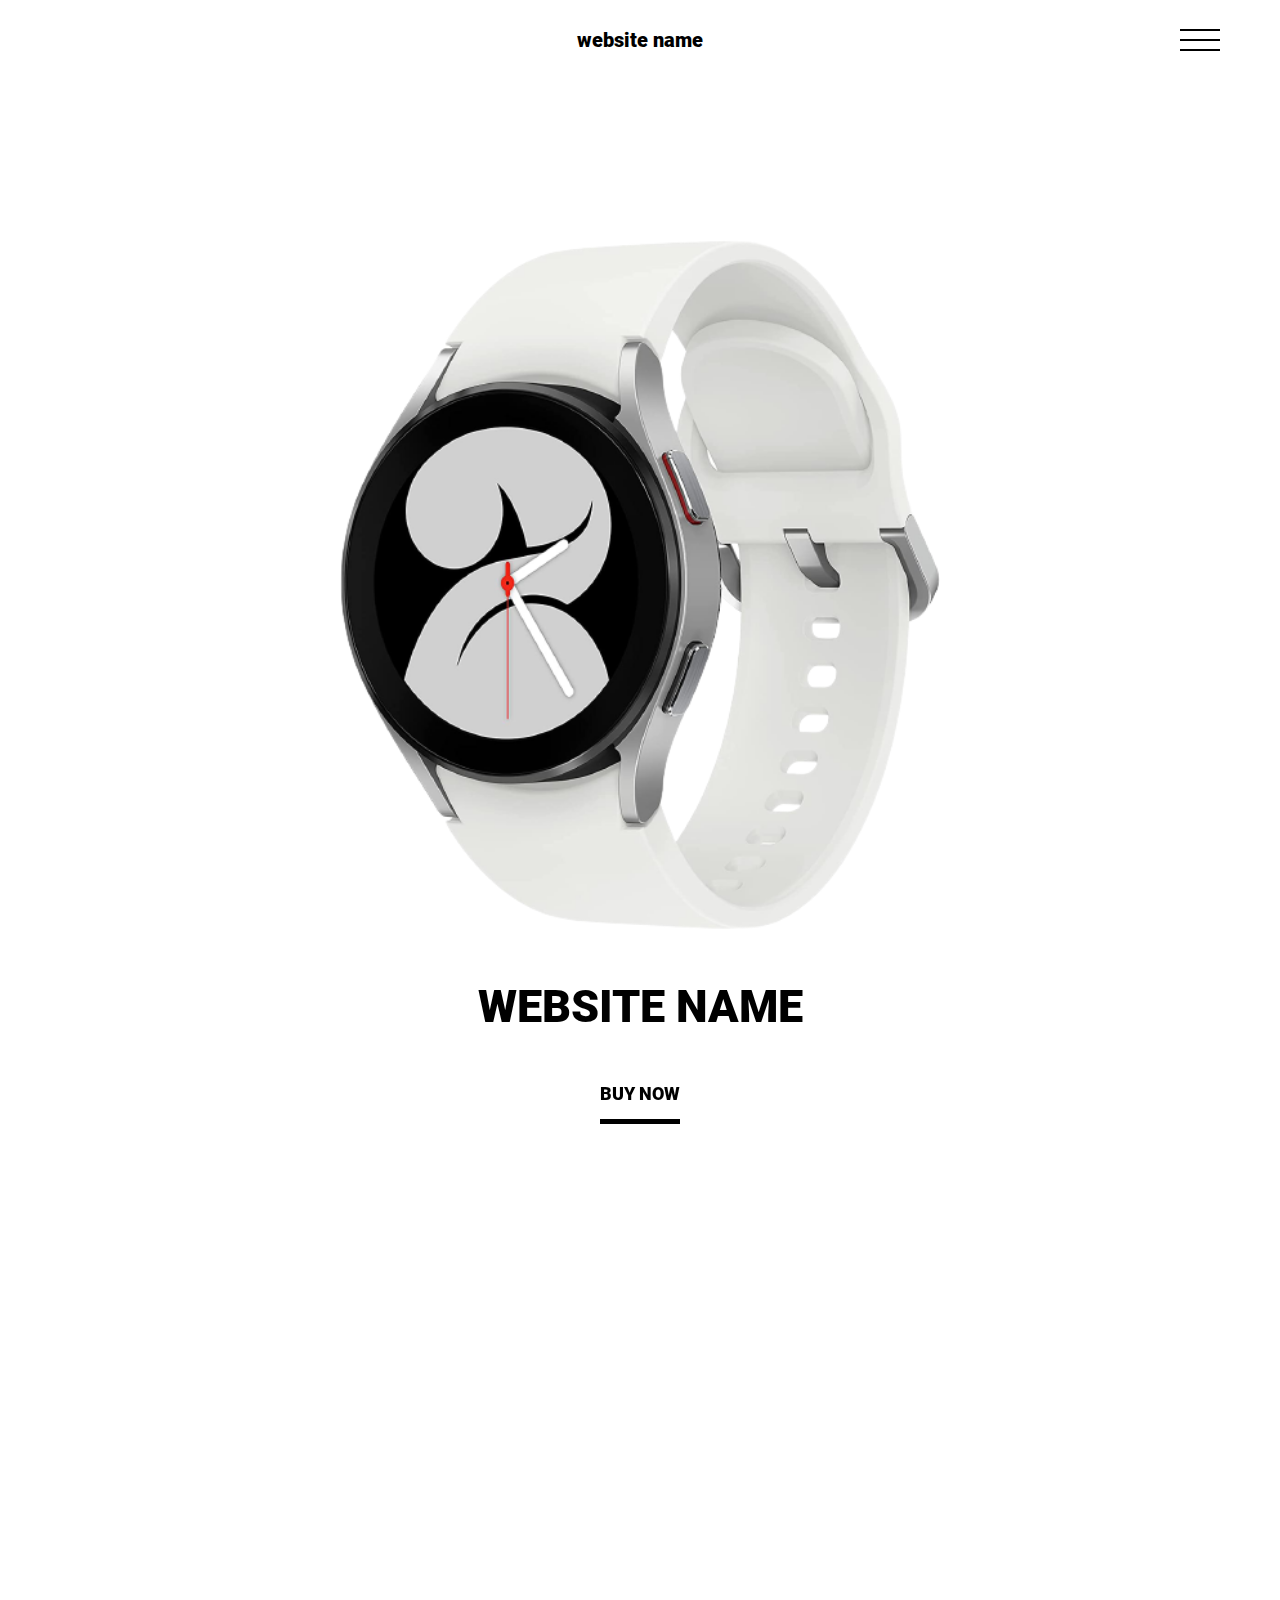
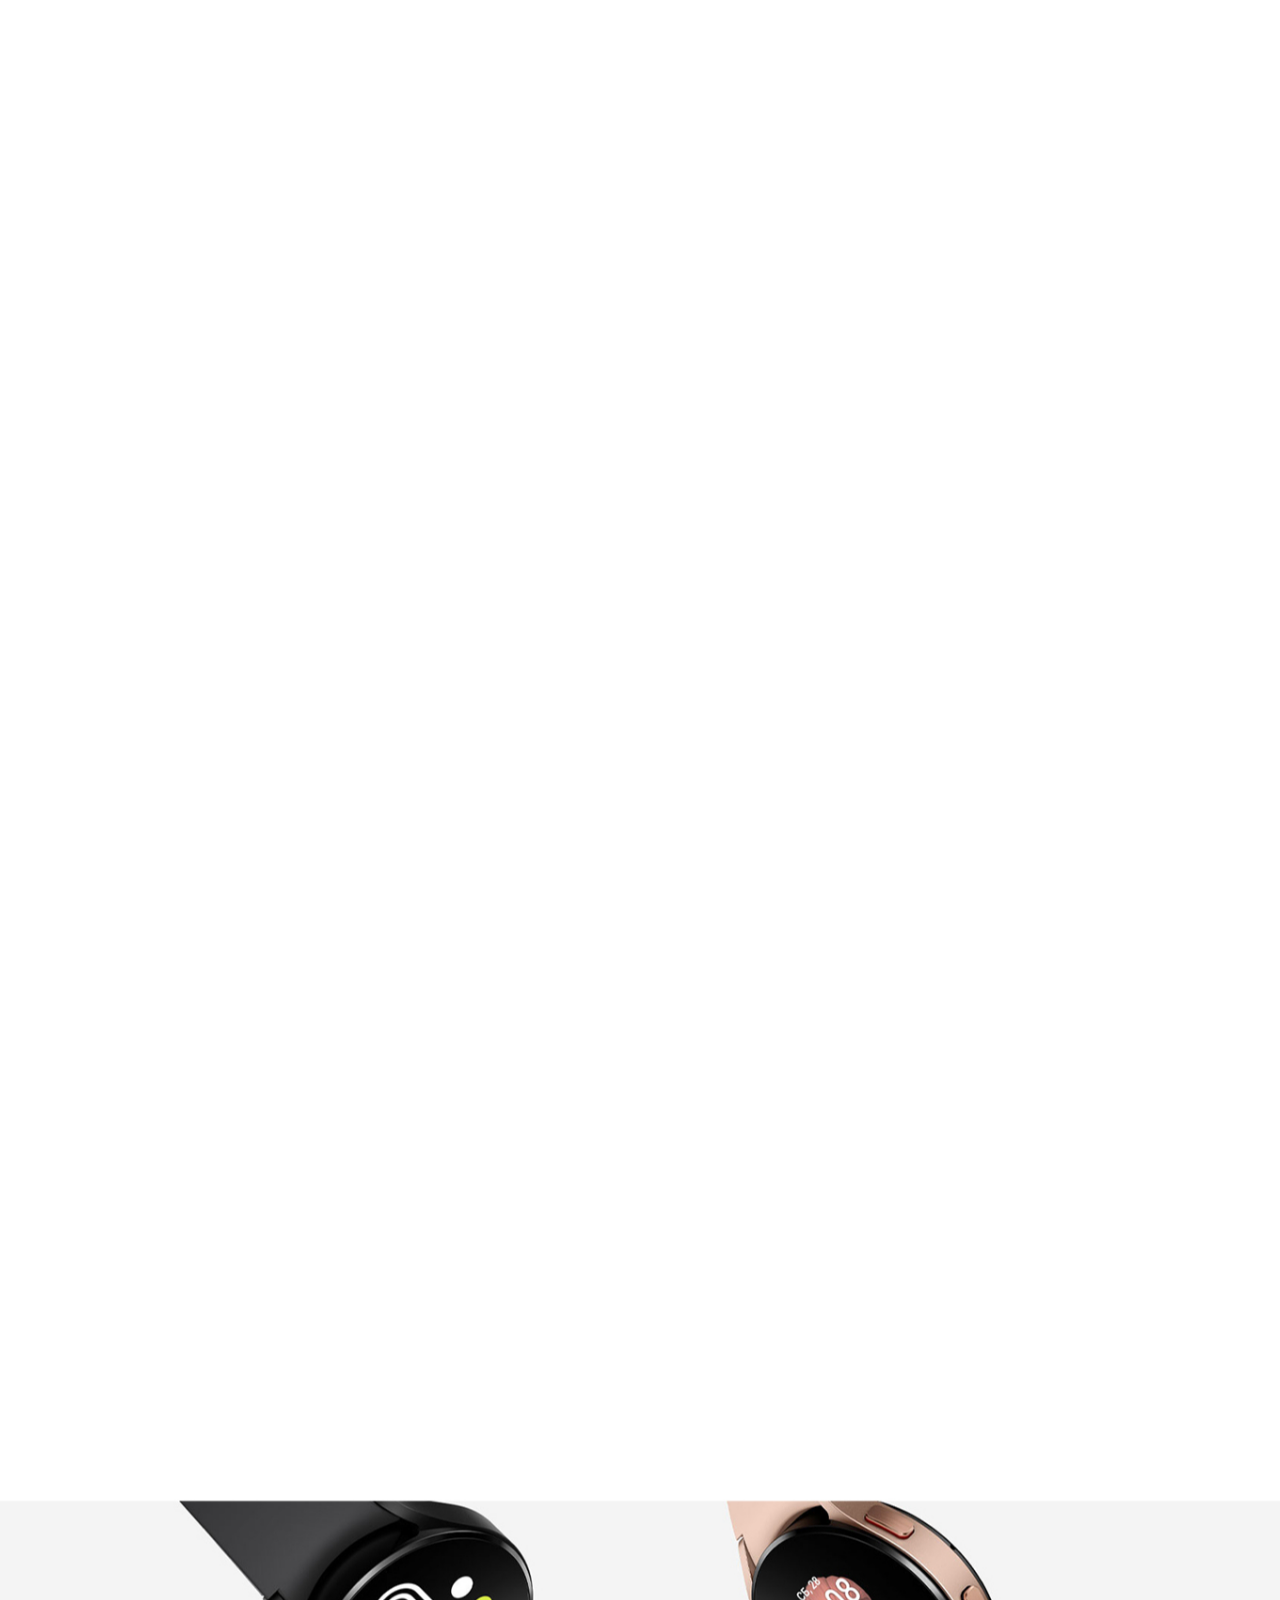
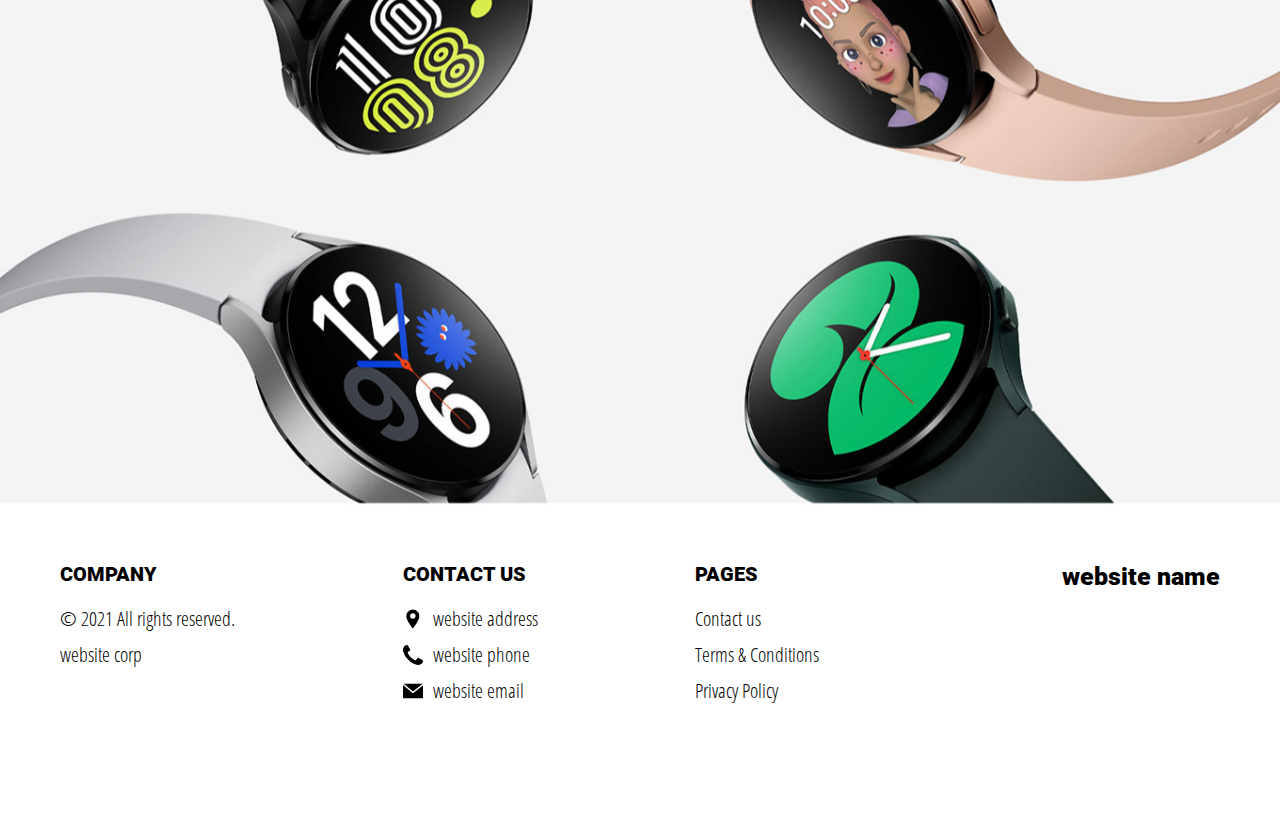
<file: index.html>
<!DOCTYPE html>
<html lang="en">

<head>
  <meta charset="UTF-8" />
  <meta http-equiv="X-UA-Compatible" content="IE=edge" />
  <meta name="viewport" content="width=device-width, initial-scale=1.0" />
  <link rel="stylesheet" href="./css/style.css" />
  <title>Smart watch</title>
</head>

<body>


  <div class="main-wrapper">
    <div class="header__wrapper">
      <header class="header">
        <a href="./index.html" class="logo js_website-name"></a>
        <button class="menu__btn js_menu__btn">
          <span></span>
        </button>
        <div class="menu js_menu">
          <nav class="nav">
            <ul class="nav__list">
              <li class="nav__item">
                <a href="./index.html" class="nav__link">Home</a>
              </li>
              <li class="nav__item">
                <a href="./contact.html" class="nav__link">Contact us</a>
              </li>
              <li class="nav__item">
                <a href="./terms.html" class="nav__link">Terms & Conditions</a>
  
              </li>
              <li class="nav__item">
                <a href="./policy.html" class="nav__link">Privacy Policy</a>
              </li>
            </ul>
          </nav>
        </div>
      </header>
    </div>
  
    <main class="main">
      <div class="hero__wrapper">
        <div class="container">
          <section class="section hero" data-aos="zoom-in" data-aos-duration="1000">
              <div class="block">
              <img src="./img/img2.png" alt="" class="img">
              <h1 class="title js_website-name"></h1>
              <a href="./buy.html" class="btn"><span>buy now</span></a>
              </div>
          </section>
        </div>
      </div>
  
      <div class="about__wrapper">
        <div class="container">
          <section class="section about" data-aos="zoom-in" data-aos-duration="1000" style="position: relative;">      
            <div class="block">
              <h2 class="sub-title">Flex your watch style</h2>
              <p class="text">Match your mood and your outfit with bands ranging from green, silver, pink and black.</p>
              <a href="./buy.html" class="btn"><span>buy now</span></a>
            </div>
            <img src="./img/img4.png" alt="" class="img">
          </section>
        </div>
      </div>
  
      <div class="info__wrapper">
        <div class="container">
          <section class="section info" data-aos="zoom-in" data-aos-duration="1000">
            <div class="block">
              <h2 class="sub-title">Crush workouts and all your health goals</h2>
              <p class="text">Be your best with the watch that knows you best.</p>
              <a href="./buy.html" class="btn"><span>buy now</span></a>
            </div>
            <img src="./img/img3.png" alt="" class="img">
          </section>
        </div>
      </div>
  
  
      <div class="bottom__wrapper">
        <div class="container">
          <section class="section bottom"></section>
        </div>
      </div>
    </main>
  
  
    <div class="footer__wrapper">
      <div class="container">
        <footer class="footer">
          <ul class="footer__list">
            <li class="footer__item">
              <ul class="footer__sublist">
                <li class="footer__subitem">
                  <h4 class="footer__title">Company</h4>
                </li>
                <li class="footer__subitem">
                  <p class="text footer__text">
                    © 2021 All rights reserved.
                  </p>
                </li>
                <li class="footer__subitem">
                  <p class="text footer__text js_website-corp"></p>
                </li>
              </ul>
            </li>
            <li class="footer__item">
              <ul class="footer__sublist">
                <li class="footer__subitem">
                  <h4 class="footer__title">Contact us</h4>
                </li>
                <li class="footer__subitem footer__icon-box">
  
                  <img src="./img/placeholder.svg" alt="" class="footer__icon" />
                  <span class="text footer__text  js_website-address"></span>
                </li>
                <li class="footer__subitem footer__icon-box">
  
                  <img src="./img/telephone.svg" alt="" class="footer__icon" />
                  <a href="" class="text footer__link js_website-phone"></a>
                </li>
                <li class="footer__subitem footer__icon-box">
  
                  <img src="./img/email.svg" alt="" class="footer__icon" />
                  <a href="" class="text footer__link js_website-email"></a>
                </li>
              </ul>
            </li>
            <li class="footer__item">
              <ul class="footer__sublist">
                <li class="footer__subitem">
                  <h4 class="footer__title">Pages</h4>
                </li>
                <li class="footer__subitem footer__icon-box">
                  <a href="./contact.html" class="text footer__link">Contact us</a>
                </li>
                <li class="footer__subitem footer__icon-box">
                  <a href="./terms.html" class="text footer__link">Terms & Conditions</a>
                </li>
                <li class="footer__subitem footer__icon-box">
                  <a href="./policy.html" class="text footer__link">Privacy Policy</a>
                </li>
              </ul>
            </li>
          </ul>
          <a href="./index.html" class="footer__logo-link js_website-name"></a>
        </footer>
      </div>
    </div>
  </div>



  <script src="./js/website-data.js"></script>
  <script src="./js/menu.js"></script>
  <script src="./js/aos.js"></script>
  <script>
    AOS.init({});
  </script>
</body>

</html>
</file>
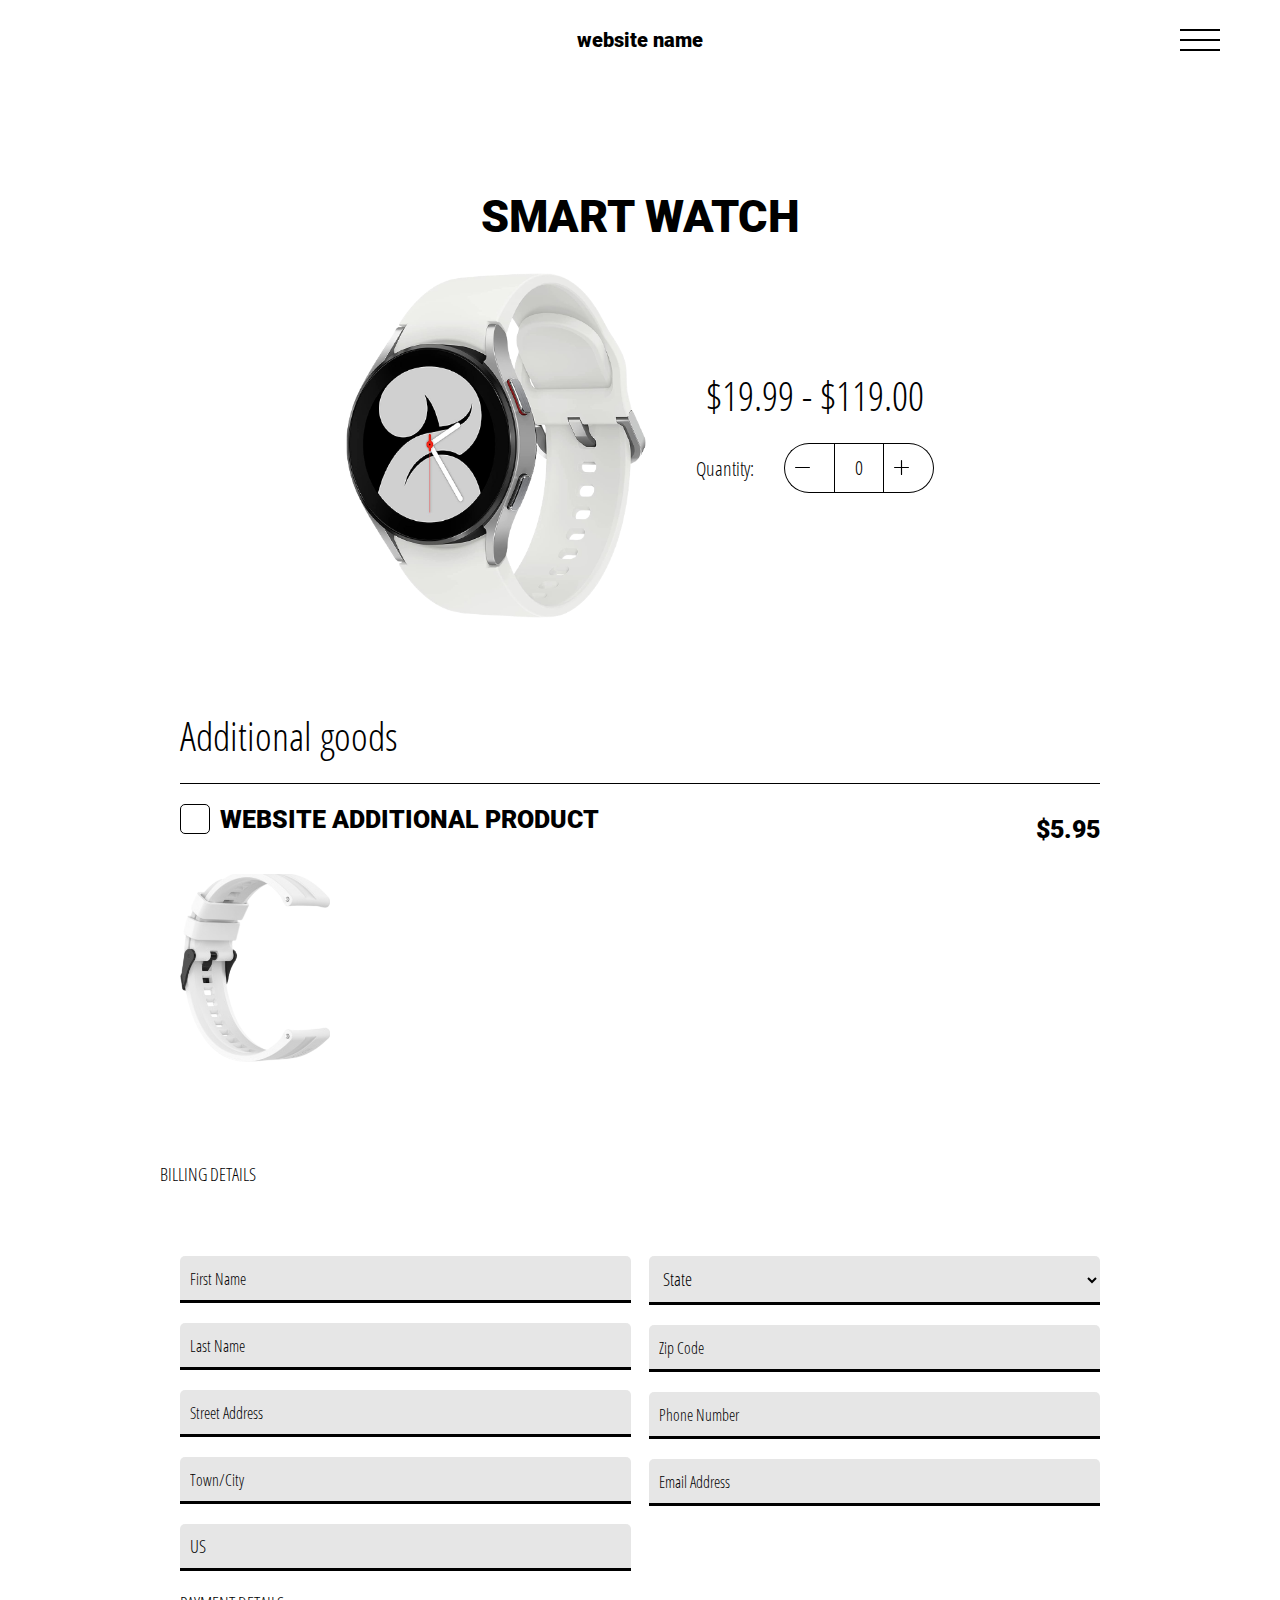
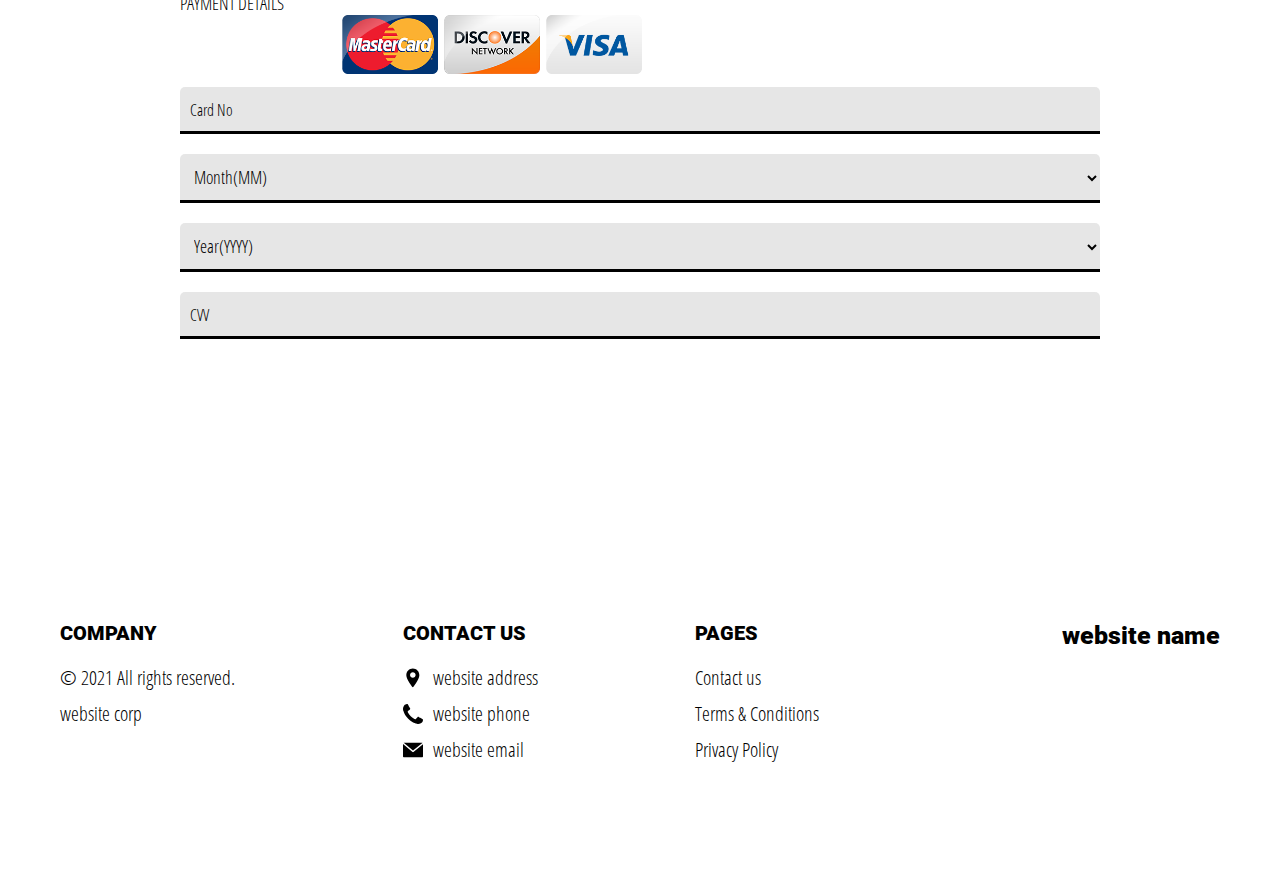
<file: buy.html>
<!DOCTYPE html>
<html lang="en">
  <head>
    <meta charset="UTF-8" />
    <meta http-equiv="X-UA-Compatible" content="IE=edge" />
    <meta name="viewport" content="width=device-width, initial-scale=1.0" />
    <link rel="stylesheet" href="./css/style.css" />
    <title>Smart watch</title>
  </head>

  <body>
    <div class="header__wrapper">
      <header class="header">
        <a href="./index.html" class="logo js_website-name"></a>
        <button class="menu__btn js_menu__btn">
          <span></span>
        </button>
        <div class="menu js_menu">
          <nav class="nav">
            <ul class="nav__list">
              <li class="nav__item">
                <a href="./index.html" class="nav__link">Home</a>
              </li>
              <li class="nav__item">
                <a href="./contact.html" class="nav__link">Contact us</a>
              </li>
              <li class="nav__item">
                <a href="./terms.html" class="nav__link">Terms & Conditions</a>
                
              </li>
              <li class="nav__item">
                <a href="./policy.html" class="nav__link">Privacy Policy</a>
              </li>
            </ul>
          </nav>
        </div>
      </header>
    </div>
      <main class="main">
        <div class="buy__wrapper">
          <div class="container">
            <section class="buy">
              <h1 class="title">Smart watch</h1>
              <div class="buy__flex">
                <img src="./img/img2.png" class="buy__img" />
                <div class="buy__text-block">
                  <h2 class="buy__title">
                    <span style="display: inline-block" class="js_price"
                      >$19.99 - $119.00</span
                    >
                  </h2>
                  <div id="quantity" class="quantity">
                    <label class="quantity_label"
                      >Quantity:
                      <div class="quantity_label-box">
                        <div
                          class="
                            quantity_label-btn quantity_label-prev
                            js_quantity_prev
                          "
                        >
                          <svg
                            xmlns="http://www.w3.org/2000/svg"
                            xmlns:xlink="http://www.w3.org/1999/xlink"
                            x="0px"
                            y="0px"
                            viewBox="0 0 512 512"
                            style="enable-background: new 0 0 512 512"
                            xml:space="preserve"
                          >
                            <g>
                              <g>
                                <path
                                  d="M492,236H20c-11.046,0-20,8.954-20,20c0,11.046,8.954,20,20,20h472c11.046,0,20-8.954,20-20S503.046,236,492,236z"
                                />
                              </g>
                            </g>
                          </svg>
                        </div>
                        <input
                          type="number"
                          class="quantity__input js_quantity"
                          value="0"
                          data-line-id="1"
                          disabled
                        />
                        <div
                          class="
                            quantity_label-btn quantity_label-next
                            js_quantity_next
                          "
                        >
                          <svg
                            xmlns="http://www.w3.org/2000/svg"
                            xmlns:xlink="http://www.w3.org/1999/xlink"
                            x="0px"
                            y="0px"
                            viewBox="0 0 512 512"
                            style="enable-background: new 0 0 512 512"
                            xml:space="preserve"
                          >
                            <g>
                              <g>
                                <path
                                  d="M492,236H276V20c0-11.046-8.954-20-20-20c-11.046,0-20,8.954-20,20v216H20c-11.046,0-20,8.954-20,20s8.954,20,20,20h216
                                            v216c0,11.046,8.954,20,20,20s20-8.954,20-20V276h216c11.046,0,20-8.954,20-20C512,244.954,503.046,236,492,236z"
                                />
                              </g>
                            </g>
                          </svg>
                        </div>
                      </div>
                    </label>
                  </div>
                
                </div>
              </div>
  
  
  
  
  
  
  
              
              <div class="main-form__wrapper">
                <div class="form__wrapper">
                  <div class="form">
                   
  
                    <div>
                      <h3 class="form__title">Additional goods</h3>
                    
  
                      <div class="case-block">
                        <div class="checkbox__label-wrap">
                          <div>
                            <input class="checkbox js_additional" type="checkbox" id="additional__checkbox" />
                            <label class="checkbox__label" for="additional__checkbox"><span class="bold js_website-add">Silicone watch band</span></label>
                          </div>
                          <div class="label-block">
                            <span class="bold">$5.95</span>
                          </div>
                        </div>
                        <img src="./img/band.png" alt="silicone case" class="silicone_case_img" />
                      </div>
  
  
                    </div>
                  </div>
                </div>
  
                <form class="order-form" id="order_form">
                  <h3 class="form__subtitle">Billing Details</h3>
                  <div class="fl-form">
                    <div class="form_group-flex">
                      <div class="form-group_block">
                        <div class="form-group">
                          <label>
                          
                            <input
                              type="text"
                              class="form-control"
                              name="firstName"
                              placeholder="First Name"
                              value=""
                            />
                          </label>
                        </div>
  
                        <div class="form-group">
                          <label>
                           
                            <input
                              type="text"
                              class="form-control"
                              name="lastName"
                              placeholder="Last Name"
                              value=""
                            />
                          </label>
                        </div>
  
                        <div class="form-group">
                          <label
                            >
                            <input
                              type="text"
                              class="form-control"
                              name="shippingAddress1"
                              placeholder="Street Address"
                              value=""
                            />
                          </label>
                        </div>
                        <div class="form-group">
                          <label
                            >
                            <input
                              type="text"
                              class="form-control"
                              name="shippingCity"
                              placeholder="Town/City"
                              value=""
                            />
                          </label>
                        </div>
                        <div class="form-group">
                          <label
                            >
                            <input
                              type="text"
                              class="form-control"
                              name="shippingCountry"
                              placeholder="Country"
                              value="US"
                              readonly
                            />
                          </label>
                        </div>
                      </div>
                      <div class="form-group_block">
                        <div class="form-group">
                          <label
                            ></label
                          >
  
                          <select
                            name="shippingState"
                            id="shipping_state"
                            class="form-control"
                            autocomplete="address-level1"
                            data-placeholder="State / Province"
                            data-input-classes=""
                            placeholder="State / Province"
                            tabindex="-1"
                            aria-hidden="true"
                          >
                            <option hidden>State</option>
                            <option value="AL">Alabama</option>
                            <option value="AK">Alaska</option>
                            <option value="AZ">Arizona</option>
                            <option value="AR">Arkansas</option>
                            <option value="CA">California</option>
                            <option value="CO">Colorado</option>
                            <option value="CT">Connecticut</option>
                            <option value="DE">Delaware</option>
                            <option value="DC">District Of Columbia</option>
                            <option value="FL">Florida</option>
                            <option value="GA">Georgia</option>
                            <option value="HI">Hawaii</option>
                            <option value="ID">Idaho</option>
                            <option value="IL">Illinois</option>
                            <option value="IN">Indiana</option>
                            <option value="IA">Iowa</option>
                            <option value="KS">Kansas</option>
                            <option value="KY">Kentucky</option>
                            <option value="LA">Louisiana</option>
                            <option value="ME">Maine</option>
                            <option value="MD">Maryland</option>
                            <option value="MA">Massachusetts</option>
                            <option value="MI">Michigan</option>
                            <option value="MN">Minnesota</option>
                            <option value="MS">Mississippi</option>
                            <option value="MO">Missouri</option>
                            <option value="MT">Montana</option>
                            <option value="NE">Nebraska</option>
                            <option value="NV">Nevada</option>
                            <option value="NH">New Hampshire</option>
                            <option value="NJ">New Jersey</option>
                            <option value="NM">New Mexico</option>
                            <option value="NY">New York</option>
                            <option value="NC">North Carolina</option>
                            <option value="ND">North Dakota</option>
                            <option value="OH">Ohio</option>
                            <option value="OK">Oklahoma</option>
                            <option value="OR">Oregon</option>
                            <option value="PA">Pennsylvania</option>
                            <option value="RI">Rhode Island</option>
                            <option value="SC">South Carolina</option>
                            <option value="SD">South Dakota</option>
                            <option value="TN">Tennessee</option>
                            <option value="TX">Texas</option>
                            <option value="UT">Utah</option>
                            <option value="VT">Vermont</option>
                            <option value="VA">Virginia</option>
                            <option value="WA">Washington</option>
                            <option value="WV">West Virginia</option>
                            <option value="WI">Wisconsin</option>
                            <option value="WY">Wyoming</option>
                          </select>
                        </div>
                        <div class="form-group">
                          <label
                            >
                            <input
                              type="text"
                              class="form-control"
                              name="shippingZip"
                              placeholder="Zip Code"
                              maxlength="5"
                              onkeyup="javascript:this.value=this.value.replace(/[^0-9]/g,'');"
                              value=""
                            />
                          </label>
                        </div>
                        <div class="form-group">
                          <label
                            >
                            <input
                              type="tel"
                              class="form-control"
                              name="phone"
                              placeholder="Phone Number"
                              data-min-length="10"
                              data-max-length="15"
                              onkeyup="javascript:this.value=this.value.replace(/[^0-9]/g,'');"
                              maxlength="10"
                              value=""
                            />
                          </label>
                        </div>
                        <div class="form-group">
                          <label
                            >
                            <input
                              type="email"
                              class="form-control"
                              name="email"
                              placeholder="Email Address"
                              value=""
                            />
                          </label>
                        </div>
                      </div>
                    </div>
                    <div class="payment">
                      <div class="payment-header">
                        <label>
                          <span for="radio1"></span>
                          <span class="form__subtitle">Payment Details</span>
                        </label>
                        <div class="img">
                          <img src="./img/mastercard.png" />
                          <img src="./img/discover.png" />
                          <img src="./img/visa.png" />
                        </div>
                      </div>
                      <div class="payment-form">
                        <div class="form-group_block">
                          <div class="form-group">
                            <input
                              type="tel"
                              class="form-control"
                              name="cc_no"
                              maxlength="16"
                              onkeyup="javascript:this.value=this.value.replace(/[^0-9]/g,'');"
                              value=""
                              placeholder="Card No"
                            />
                          </div>
  
                          <div class="form-group">
                            <select
                              class="form-control"
                              name="cc_month"
                              maxlength="2"
                              placeholder="Month(MM)"
                            >
                              <option value="" selected="selected">
                                Month(MM)
                              </option>
                              <option value="1">01</option>
                              <option value="2">02</option>
                              <option value="3">03</option>
                              <option value="4">04</option>
                              <option value="5">05</option>
                              <option value="6">06</option>
                              <option value="7">07</option>
                              <option value="8">08</option>
                              <option value="9">09</option>
                              <option value="10">10</option>
                              <option value="11">11</option>
                              <option value="12">12</option>
                            </select>
                          </div>
                        </div>
                        <div class="form-group_block">
                          <div class="form-group">
                            <select
                              class="form-control"
                              name="cc_year"
                              maxlength="4"
                              placeholder="Year(YYYY)"
                            >
                              <option value="" selected="selected">
                                Year(YYYY)
                              </option>
                              <option value="2021">2021</option>
                              <option value="2022">2022</option>
                              <option value="2023">2023</option>
                              <option value="2024">2024</option>
                              <option value="2025">2025</option>
                              <option value="2026">2026</option>
                              <option value="2027">2027</option>
                              <option value="2028">2028</option>
                              <option value="2029">2029</option>
                              <option value="2030">2030</option>
                              <option value="2031">2031</option>
                            </select>
                          </div>
  
                          <div class="form-group">
                            <input
                              type="tel"
                              class="form-control"
                              name="CVV"
                              maxlength="3"
                              onkeyup="javascript:this.value=this.value.replace(/[^0-9]/g,'');"
                              placeholder="CVV"
                              value=""
                            />
                          </div>
                        </div>
                      </div>
                    </div>
                  </div>
                  <div class="form-btn js_form-btn">
                    <div class="form__title-box js_form__title-box">
                      <p class="bold">Item</p>
                      <p class="bold">Amount</p>
                    </div>
                    <div class="label-block total js_total">
                      <span id="chosen" class="bold"> 
                        <span class="js_bottom-quantity"></span>
                        smart watches
                    </span>
                      <span id="chosen_price" class="bold">$0.00</span>
                    </div>
                    <div id="silicone_case" class="form-pd">
                      <div class="label-block">
                        <span class="bold js_website-add">Silicone watch band</span>
                        <span class="bold">$5.95</span>
                      </div>
                    </div>
                    <div id="total_block" class="form-pd js_total_1">
                      <div class="label-block label-block-fl">
                        <span class="bold"> Total</span>
                        <span id="total_1" class="bold">$0.00</span>
                      </div>
                    </div>
                    <br />
                    <br />
                    <div class="bottom-bottom-block js_bottom-bottom-block">
                      <div id="terms">
                        <input class="checkbox" type="checkbox" name="terms_text" id="terms_text" />
                        <label for="terms_text" style="display: inline" class="checkbox__label">
                          <div class="rules">
                            By placing an order with us, you agree to our full
                            <a class="link" href="./terms.html">Terms And Conditions</a>
                            &
                            <a class="link" href="./policy.html">Privacy Policy</a>, which explain that you will be
                            charged
                            <span id="terms_price">$0.00</span><span id="express_terms">
                              + $5.95 <span class="js_website-add"></span>
                            </span>
                            = <span id="total_2"> $0.00 </span><span id="handling">
                              (No Shipping and handling costs, vis USPS)</span>. To cancel your order, please call our Customer
                            Service toll free number at <a href="" class="link js_website-phone"></a> or email us
                            at
                            <a href="" class="link js_website-email"></a>
                            You will see a charge from <span class="js_website-desc"></span> on
                            your bank statement. Our Customer Service department
                            reserves the right to offer promo codes for varied
                            price points.
                          </div>
                        </label>
                      </div>
                      <br />
                      <input
                        type="submit"
                        id="place_order"
                        name=""
                        value="Place order"
                        class="form__btn"
                      />
                    </div>
                  </div>
                </form>
              </div>
            </section>
          </div>
        </div>
      </main>
   
      <div class="footer__wrapper">
        <div class="container">
          <footer class="footer">
            <ul class="footer__list">
              <li class="footer__item">
                <ul class="footer__sublist">
                  <li class="footer__subitem">
                    <h4 class="footer__title">Company</h4>
                  </li>
                  <li class="footer__subitem">
                    <p class="text footer__text">
                      © 2021 All rights reserved.
                    </p>
                  </li>
                  <li class="footer__subitem">
                    <p class="text footer__text js_website-corp"></p>
                  </li>
                </ul>
              </li>
              <li class="footer__item">
                <ul class="footer__sublist">
                  <li class="footer__subitem">
                    <h4 class="footer__title">Contact us</h4>
                  </li>
                  <li class="footer__subitem footer__icon-box">
                    
                      <img src="./img/placeholder.svg" alt="" class="footer__icon" />
                      <span class="text footer__text  js_website-address"></span>
                  </li>
                  <li class="footer__subitem footer__icon-box">
                    
                      <img src="./img/telephone.svg" alt="" class="footer__icon" />
                      <a href="" class="text footer__link js_website-phone"></a>
                  </li>
                  <li class="footer__subitem footer__icon-box">
                    
                      <img src="./img/email.svg" alt="" class="footer__icon" />
                      <a href="" class="text footer__link js_website-email"></a>
                  </li>
                </ul>
              </li>
              <li class="footer__item">
                <ul class="footer__sublist">
                  <li class="footer__subitem">
                    <h4 class="footer__title">Pages</h4>
                  </li>
                  <li class="footer__subitem footer__icon-box">
                    <a href="./contact.html" class="text footer__link">Contact us</a>
                  </li>
                  <li class="footer__subitem footer__icon-box">
                    <a href="./terms.html" class="text footer__link">Terms & Conditions</a>
                  </li>
                  <li class="footer__subitem footer__icon-box">
                    <a href="./policy.html" class="text footer__link">Privacy Policy</a>
                  </li>
                </ul>
              </li>
            </ul>
            <a href="./index.html" class="footer__logo-link js_website-name"></a>
          </footer>
        </div>
      </div>

    <script src="./js/website-data.js"></script>
    <script src="./js/form.js"></script>
    <script src="./js/menu.js"></script>
  </body>
</html>
</file>
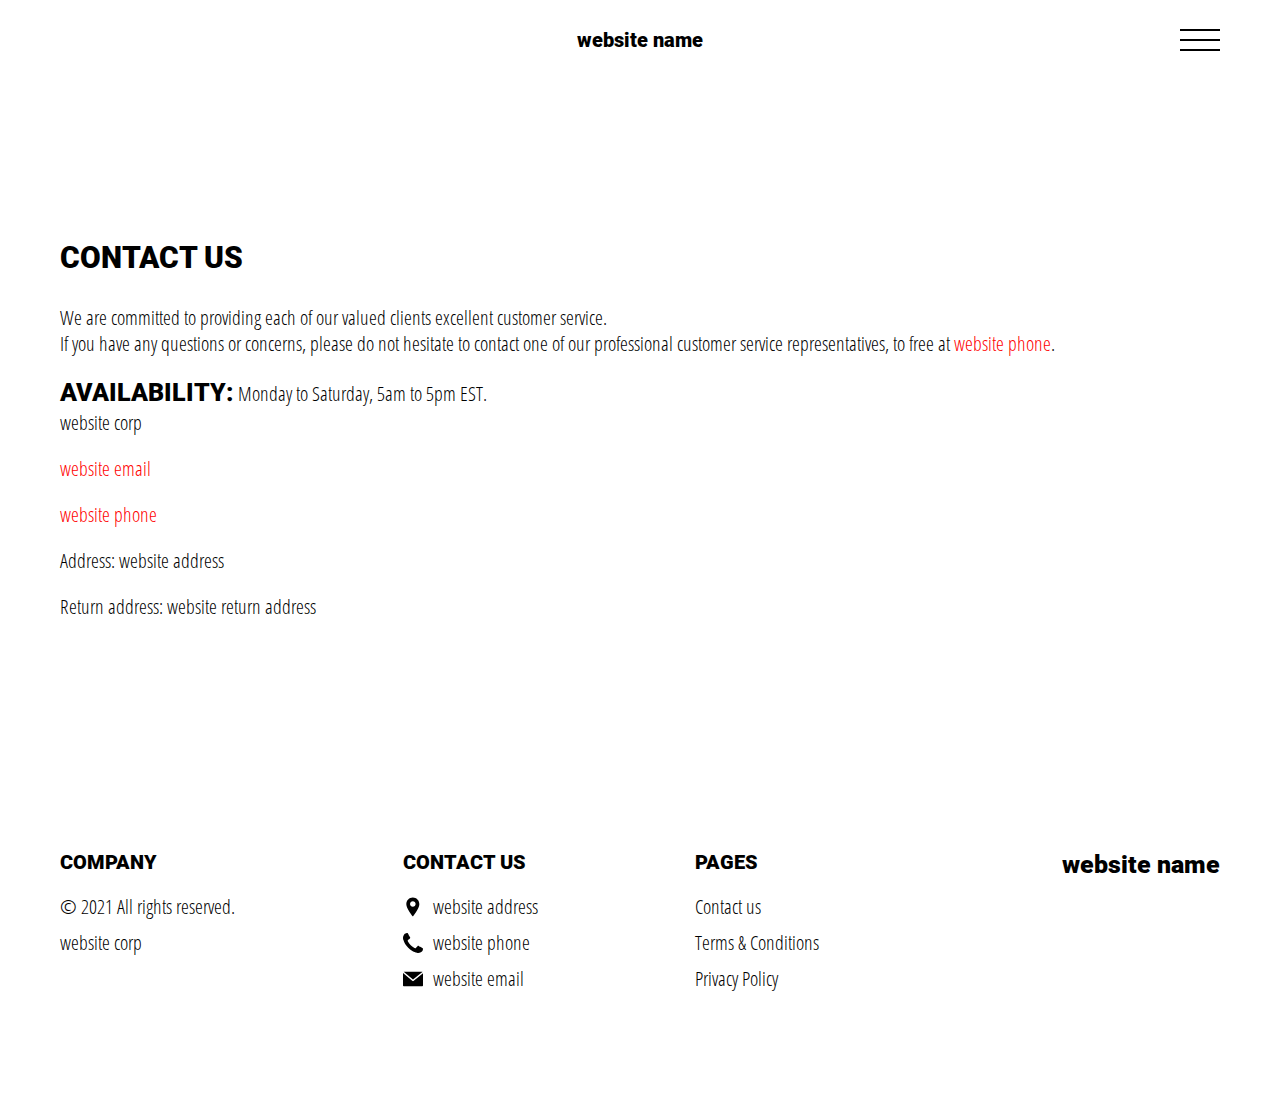
<file: contact.html>
<!DOCTYPE html>
<html lang="en">
  <head>
    <meta charset="UTF-8" />
    <meta http-equiv="X-UA-Compatible" content="IE=edge" />
    <meta name="viewport" content="width=device-width, initial-scale=1.0" />
    <link rel="stylesheet" href="./css/style.css" />
    <title>Smart watch</title>
  </head>

  <body>
    <div class="header__wrapper">
      <header class="header">
        <a href="./index.html" class="logo js_website-name"></a>
        <button class="menu__btn js_menu__btn">
          <span></span>
        </button>
        <div class="menu js_menu">
          <nav class="nav">
            <ul class="nav__list">
              <li class="nav__item">
                <a href="./index.html" class="nav__link">Home</a>
              </li>
              <li class="nav__item">
                <a href="./contact.html" class="nav__link">Contact us</a>
              </li>
              <li class="nav__item">
                <a href="./terms.html" class="nav__link">Terms & Conditions</a>
                
              </li>
              <li class="nav__item">
                <a href="./policy.html" class="nav__link">Privacy Policy</a>
              </li>
            </ul>
          </nav>
        </div>
      </header>
    </div>
     <main class="main">
      <div class="container">
        <section class="policy text-section">
          <h1 class="sub-title">Contact us</h1>
          <p class="text">
            We are committed to providing each of our valued clients excellent
            customer service. <br />If you have any questions or concerns,
            please do not hesitate to contact one of our professional customer
            service representatives, to free at <a href="" class="link js_website-phone"></a>.
          </p>
          <p class="text">
            <span class="bold">Availability:</span> Monday to Saturday, 5am to
            5pm EST. <br /><span class="js_website-corp"></span>
          </p>
          <div class="contact__link-box">
            <p class="text">
              <a
              class="
              link js_website-email"
              target="_blank"
              href=""
              ></a
            >
            </p>
            <p class="text">
              <a
              class="
              link js_website-phone"
              target="_blank"
              href=""
              ></a
            >
            </p>
     
          </div>

          <p class="text">
            Address: <span class="js_website-address"></span>
          </p>
          <p class="text">
            Return address: <span class="js_website-return-address"></span>
          </p>
        </section>
      </div>
     </main>
  
      <div class="footer__wrapper">
        <div class="container">
          <footer class="footer">
            <ul class="footer__list">
              <li class="footer__item">
                <ul class="footer__sublist">
                  <li class="footer__subitem">
                    <h4 class="footer__title">Company</h4>
                  </li>
                  <li class="footer__subitem">
                    <p class="text footer__text">
                      © 2021 All rights reserved.
                    </p>
                  </li>
                  <li class="footer__subitem">
                    <p class="text footer__text js_website-corp"></p>
                  </li>
                </ul>
              </li>
              <li class="footer__item">
                <ul class="footer__sublist">
                  <li class="footer__subitem">
                    <h4 class="footer__title">Contact us</h4>
                  </li>
                  <li class="footer__subitem footer__icon-box">
                    
                      <img src="./img/placeholder.svg" alt="" class="footer__icon" />
                      <span class="text footer__text  js_website-address"></span>
                  </li>
                  <li class="footer__subitem footer__icon-box">
                    
                      <img src="./img/telephone.svg" alt="" class="footer__icon" />
                      <a href="" class="text footer__link js_website-phone"></a>
                  </li>
                  <li class="footer__subitem footer__icon-box">
                    
                      <img src="./img/email.svg" alt="" class="footer__icon" />
                      <a href="" class="text footer__link js_website-email"></a>
                  </li>
                </ul>
              </li>
              <li class="footer__item">
                <ul class="footer__sublist">
                  <li class="footer__subitem">
                    <h4 class="footer__title">Pages</h4>
                  </li>
                  <li class="footer__subitem footer__icon-box">
                    <a href="./contact.html" class="text footer__link">Contact us</a>
                  </li>
                  <li class="footer__subitem footer__icon-box">
                    <a href="./terms.html" class="text footer__link">Terms & Conditions</a>
                  </li>
                  <li class="footer__subitem footer__icon-box">
                    <a href="./policy.html" class="text footer__link">Privacy Policy</a>
                  </li>
                </ul>
              </li>
            </ul>
            <a href="./index.html" class="footer__logo-link js_website-name"></a>
          </footer>
        </div>
      </div>
    <script src="./js/website-data.js"></script>
    <script src="./js/menu.js"></script>
  </body>
</html>
</file>
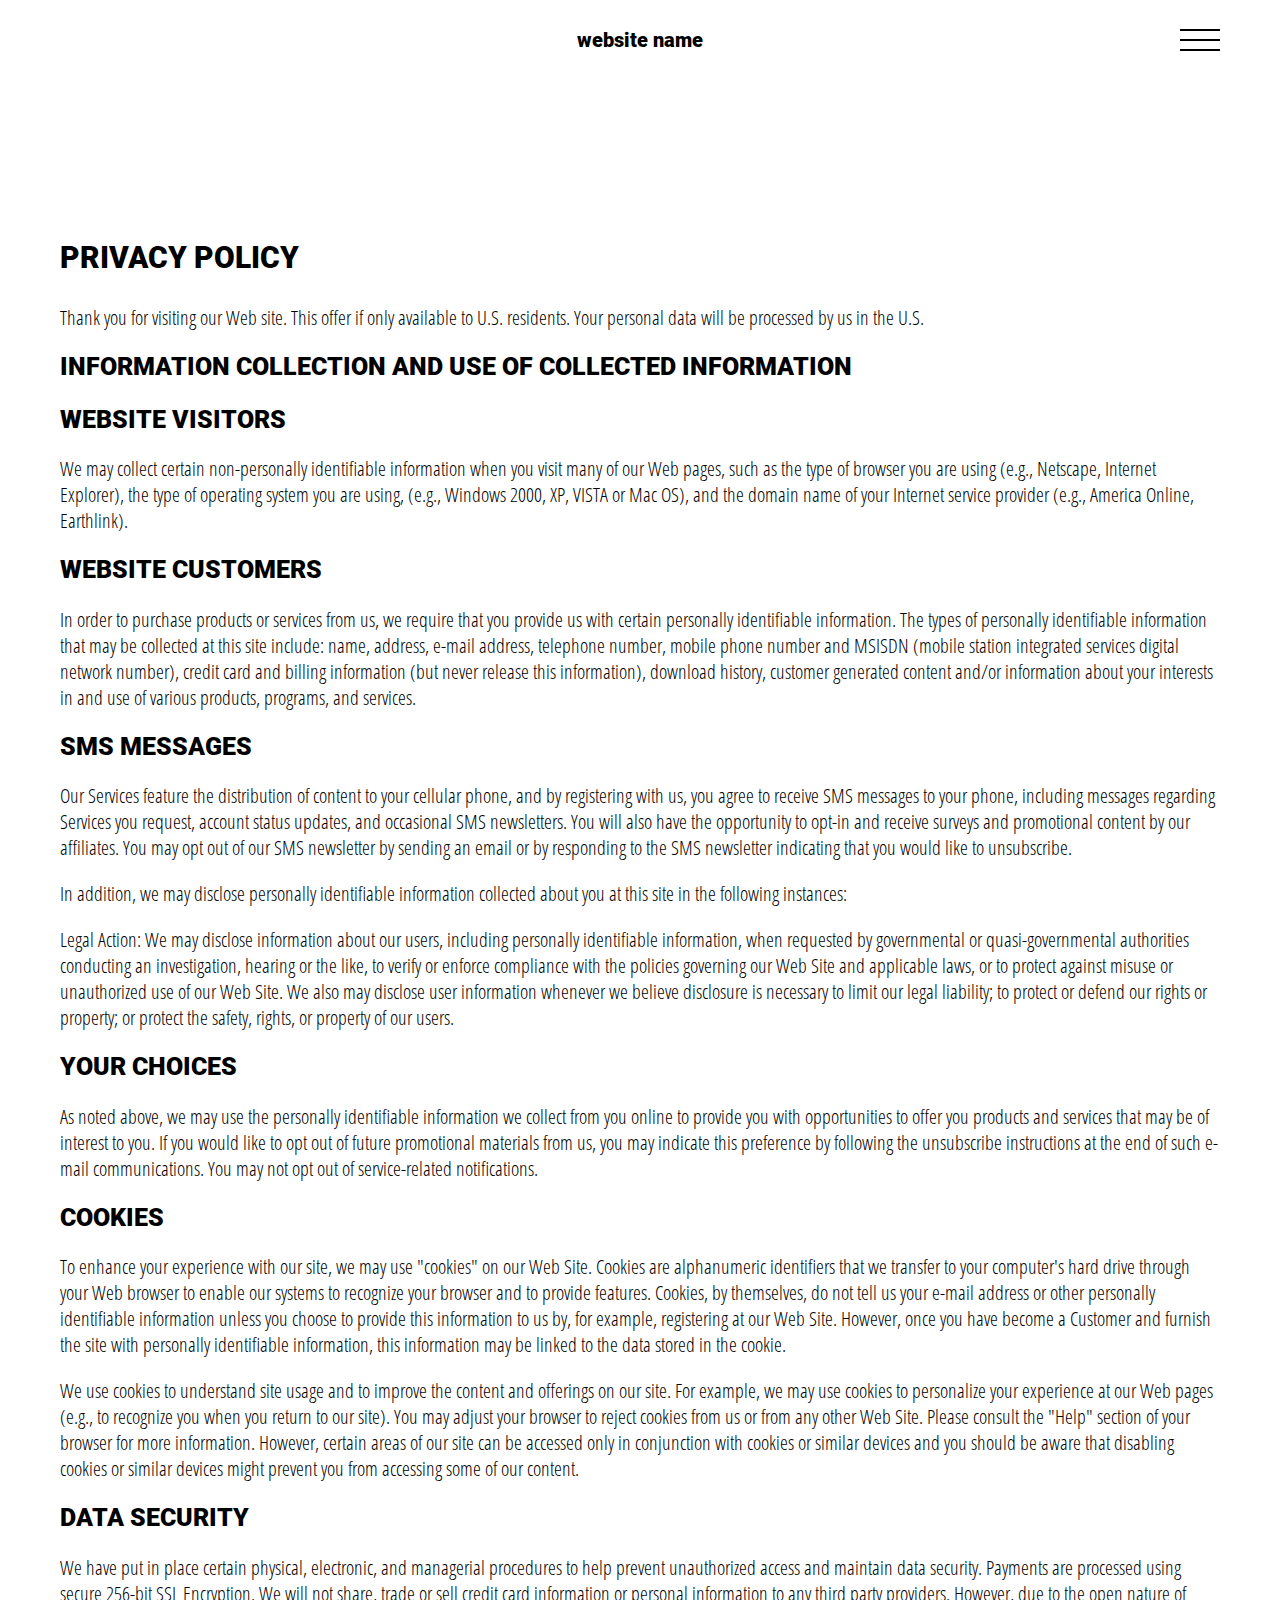
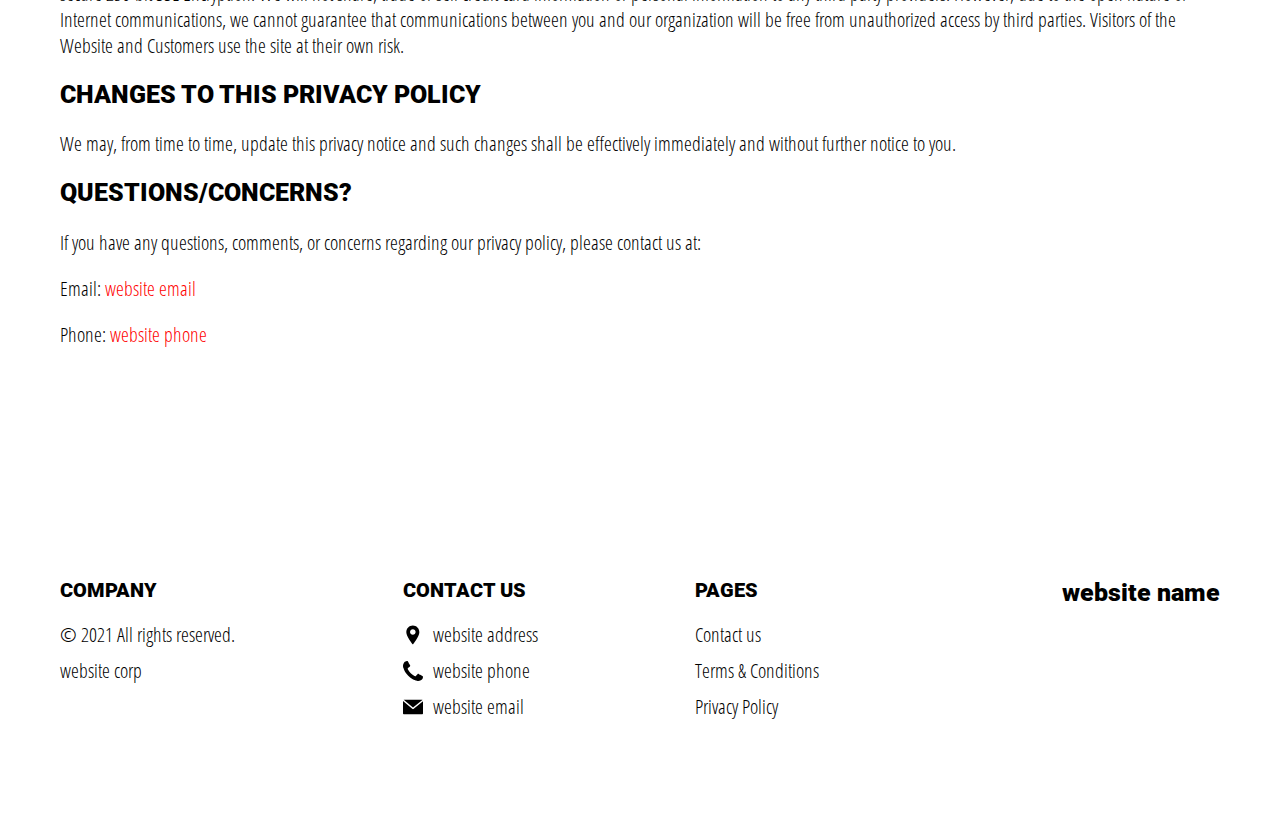
<file: policy.html>
<!DOCTYPE html>
<html lang="en">
  <head>
    <meta charset="UTF-8" />
    <meta http-equiv="X-UA-Compatible" content="IE=edge" />
    <meta name="viewport" content="width=device-width, initial-scale=1.0" />
    <link rel="stylesheet" href="./css/style.css" />
    <title></title>
  </head>

  <body>

    <div class="header__wrapper">
      <header class="header">
        <a href="./index.html" class="logo js_website-name"></a>
        <button class="menu__btn js_menu__btn">
          <span></span>
        </button>
        <div class="menu js_menu">
          <nav class="nav">
            <ul class="nav__list">
              <li class="nav__item">
                <a href="./index.html" class="nav__link">Home</a>
              </li>
              <li class="nav__item">
                <a href="./contact.html" class="nav__link">Contact us</a>
              </li>
              <li class="nav__item">
                <a href="./terms.html" class="nav__link">Terms & Conditions</a>
                
              </li>
              <li class="nav__item">
                <a href="./policy.html" class="nav__link">Privacy Policy</a>
              </li>
            </ul>
          </nav>
        </div>
      </header>
    </div>
  

   <main class="main">
    <div class="text-section__wrapper">
    
      <section class="text-section">
        <div class="container">
          <h1 class="sub-title">Privacy policy</h1>
          <p class="text">
            Thank you for visiting our Web site. This offer if only available to
            U.S. residents. Your personal data will be processed by us in the
            U.S.
          </p>
          <h2 class="text bold">
            Information Collection and Use of Collected Information
          </h2>
          <p class="text bold">Website Visitors</p>
          <p class="text">
            We may collect certain non-personally identifiable information when
            you visit many of our Web pages, such as the type of browser you are
            using (e.g., Netscape, Internet Explorer), the type of operating
            system you are using, (e.g., Windows 2000, XP, VISTA or Mac OS), and
            the domain name of your Internet service provider (e.g., America
            Online, Earthlink).
          </p>
          <p class="text bold">Website Customers</p>
          <p class="text">
            In order to purchase products or services from us, we require that
            you provide us with certain personally identifiable information. The
            types of personally identifiable information that may be collected
            at this site include: name, address, e-mail address, telephone
            number, mobile phone number and MSISDN (mobile station integrated
            services digital network number), credit card and billing
            information (but never release this information), download history,
            customer generated content and/or information about your interests
            in and use of various products, programs, and services.
          </p>
          <p class="text bold">SMS Messages</p>
          <p class="text">
            Our Services feature the distribution of content to your cellular
            phone, and by registering with us, you agree to receive SMS messages
            to your phone, including messages regarding Services you request,
            account status updates, and occasional SMS newsletters. You will
            also have the opportunity to opt-in and receive surveys and
            promotional content by our affiliates. You may opt out of our SMS
            newsletter by sending an email or by responding to the SMS
            newsletter indicating that you would like to unsubscribe.
          </p>
          <p class="text">
            In addition, we may disclose personally identifiable information
            collected about you at this site in the following instances:
          </p>
          <p class="text">
            Legal Action: We may disclose information about our users, including
            personally identifiable information, when requested by governmental
            or quasi-governmental authorities conducting an investigation,
            hearing or the like, to verify or enforce compliance with the
            policies governing our Web Site and applicable laws, or to protect
            against misuse or unauthorized use of our Web Site. We also may
            disclose user information whenever we believe disclosure is
            necessary to limit our legal liability; to protect or defend our
            rights or property; or protect the safety, rights, or property of
            our users.
          </p>
          <p class="text bold">Your Choices</p>
          <p class="text">
            As noted above, we may use the personally identifiable information
            we collect from you online to provide you with opportunities to
            offer you products and services that may be of interest to you. If
            you would like to opt out of future promotional materials from us,
            you may indicate this preference by following the unsubscribe
            instructions at the end of such e-mail communications. You may not
            opt out of service-related notifications.
          </p>
          <p class="text bold">Cookies</p>
          <p class="text">
            To enhance your experience with our site, we may use "cookies" on
            our Web Site. Cookies are alphanumeric identifiers that we transfer
            to your computer's hard drive through your Web browser to enable our
            systems to recognize your browser and to provide features. Cookies,
            by themselves, do not tell us your e-mail address or other
            personally identifiable information unless you choose to provide
            this information to us by, for example, registering at our Web Site.
            However, once you have become a Customer and furnish the site with
            personally identifiable information, this information may be linked
            to the data stored in the cookie.
          </p>
          <p class="text">
            We use cookies to understand site usage and to improve the content
            and offerings on our site. For example, we may use cookies to
            personalize your experience at our Web pages (e.g., to recognize you
            when you return to our site). You may adjust your browser to reject
            cookies from us or from any other Web Site. Please consult the
            "Help" section of your browser for more information. However,
            certain areas of our site can be accessed only in conjunction with
            cookies or similar devices and you should be aware that disabling
            cookies or similar devices might prevent you from accessing some of
            our content.
          </p>
          <p class="text bold">Data Security</p>
          <p class="text">
            We have put in place certain physical, electronic, and managerial
            procedures to help prevent unauthorized access and maintain data
            security. Payments are processed using secure 256-bit SSL
            Encryption. We will not share, trade or sell credit card information
            or personal information to any third party providers. However, due
            to the open nature of Internet communications, we cannot guarantee
            that communications between you and our organization will be free
            from unauthorized access by third parties. Visitors of the Website
            and Customers use the site at their own risk.
          </p>
          <p class="text bold">Changes to This Privacy Policy</p>
          <p class="text">
            We may, from time to time, update this privacy notice and such
            changes shall be effectively immediately and without further notice
            to you.
          </p>
          <p class="text bold">Questions/Concerns?</p>
          <p class="text">
            If you have any questions, comments, or concerns regarding our
            privacy policy, please contact us at:</p>
            <p class="text">
              Email:
              <a
                target="_blank"
                class="link js_website-email"
                href=""
                ></a>
            </p>
           
            <p class="text">
              Phone:
              <a class="link js_website-phone" href=""></a>
            </p>
            
          
      </div>
      </section>
    </div>
   </main>

    

     


      <div class="footer__wrapper">
        <div class="container">
          <footer class="footer">
            <ul class="footer__list">
              <li class="footer__item">
                <ul class="footer__sublist">
                  <li class="footer__subitem">
                    <h4 class="footer__title">Company</h4>
                  </li>
                  <li class="footer__subitem">
                    <p class="text footer__text">
                      © 2021 All rights reserved.
                    </p>
                  </li>
                  <li class="footer__subitem">
                    <p class="text footer__text js_website-corp"></p>
                  </li>
                </ul>
              </li>
              <li class="footer__item">
                <ul class="footer__sublist">
                  <li class="footer__subitem">
                    <h4 class="footer__title">Contact us</h4>
                  </li>
                  <li class="footer__subitem footer__icon-box">
                    
                      <img src="./img/placeholder.svg" alt="" class="footer__icon" />
                      <span class="text footer__text  js_website-address"></span>
                  </li>
                  <li class="footer__subitem footer__icon-box">
                    
                      <img src="./img/telephone.svg" alt="" class="footer__icon" />
                      <a href="" class="text footer__link js_website-phone"></a>
                  </li>
                  <li class="footer__subitem footer__icon-box">
                    
                      <img src="./img/email.svg" alt="" class="footer__icon" />
                      <a href="" class="text footer__link js_website-email"></a>
                  </li>
                </ul>
              </li>
              <li class="footer__item">
                <ul class="footer__sublist">
                  <li class="footer__subitem">
                    <h4 class="footer__title">Pages</h4>
                  </li>
                  <li class="footer__subitem footer__icon-box">
                    <a href="./contact.html" class="text footer__link">Contact us</a>
                  </li>
                  <li class="footer__subitem footer__icon-box">
                    <a href="./terms.html" class="text footer__link">Terms & Conditions</a>
                  </li>
                  <li class="footer__subitem footer__icon-box">
                    <a href="./policy.html" class="text footer__link">Privacy Policy</a>
                  </li>
                </ul>
              </li>
            </ul>
            <a href="./index.html" class="footer__logo-link js_website-name"></a>
          </footer>
        </div>
      </div>


 
    <script src="./js/menu.js"></script>
    <script src="./js/website-data.js"></script>
  </body>
</html>
</file>
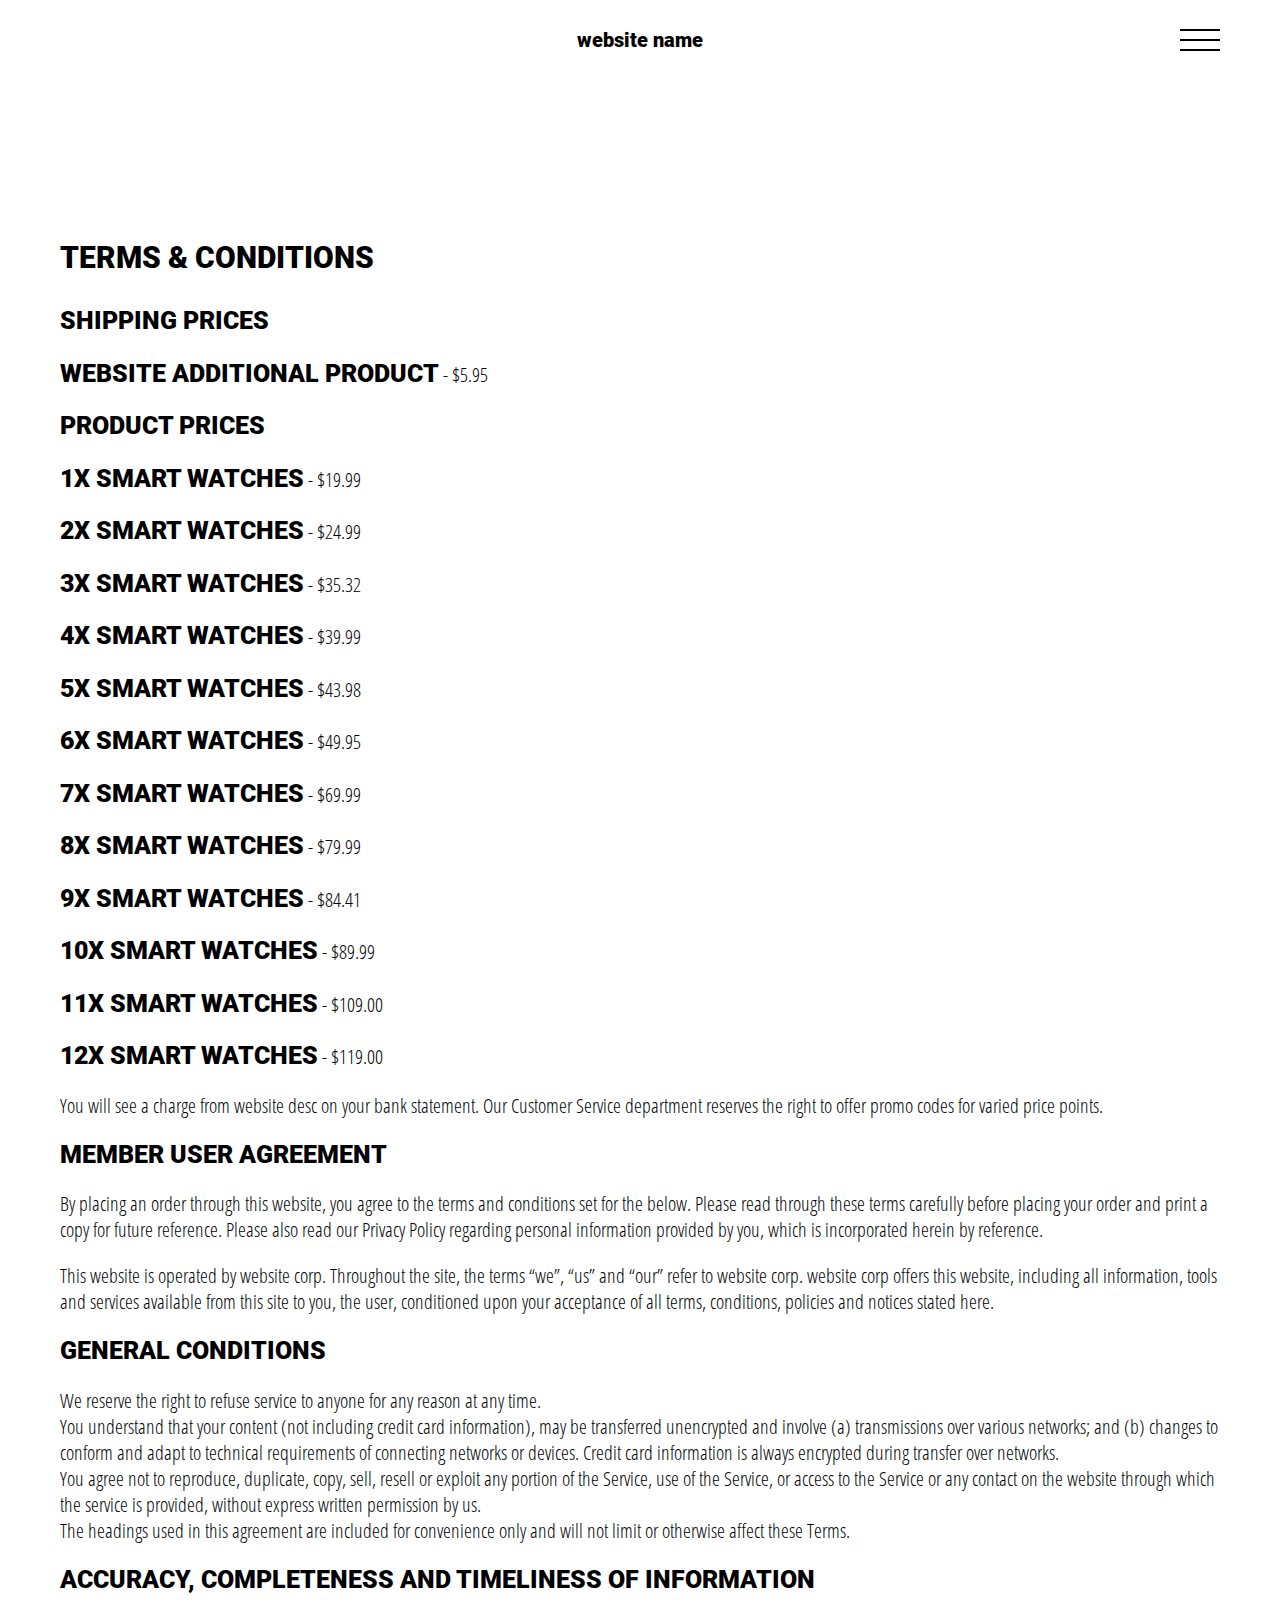
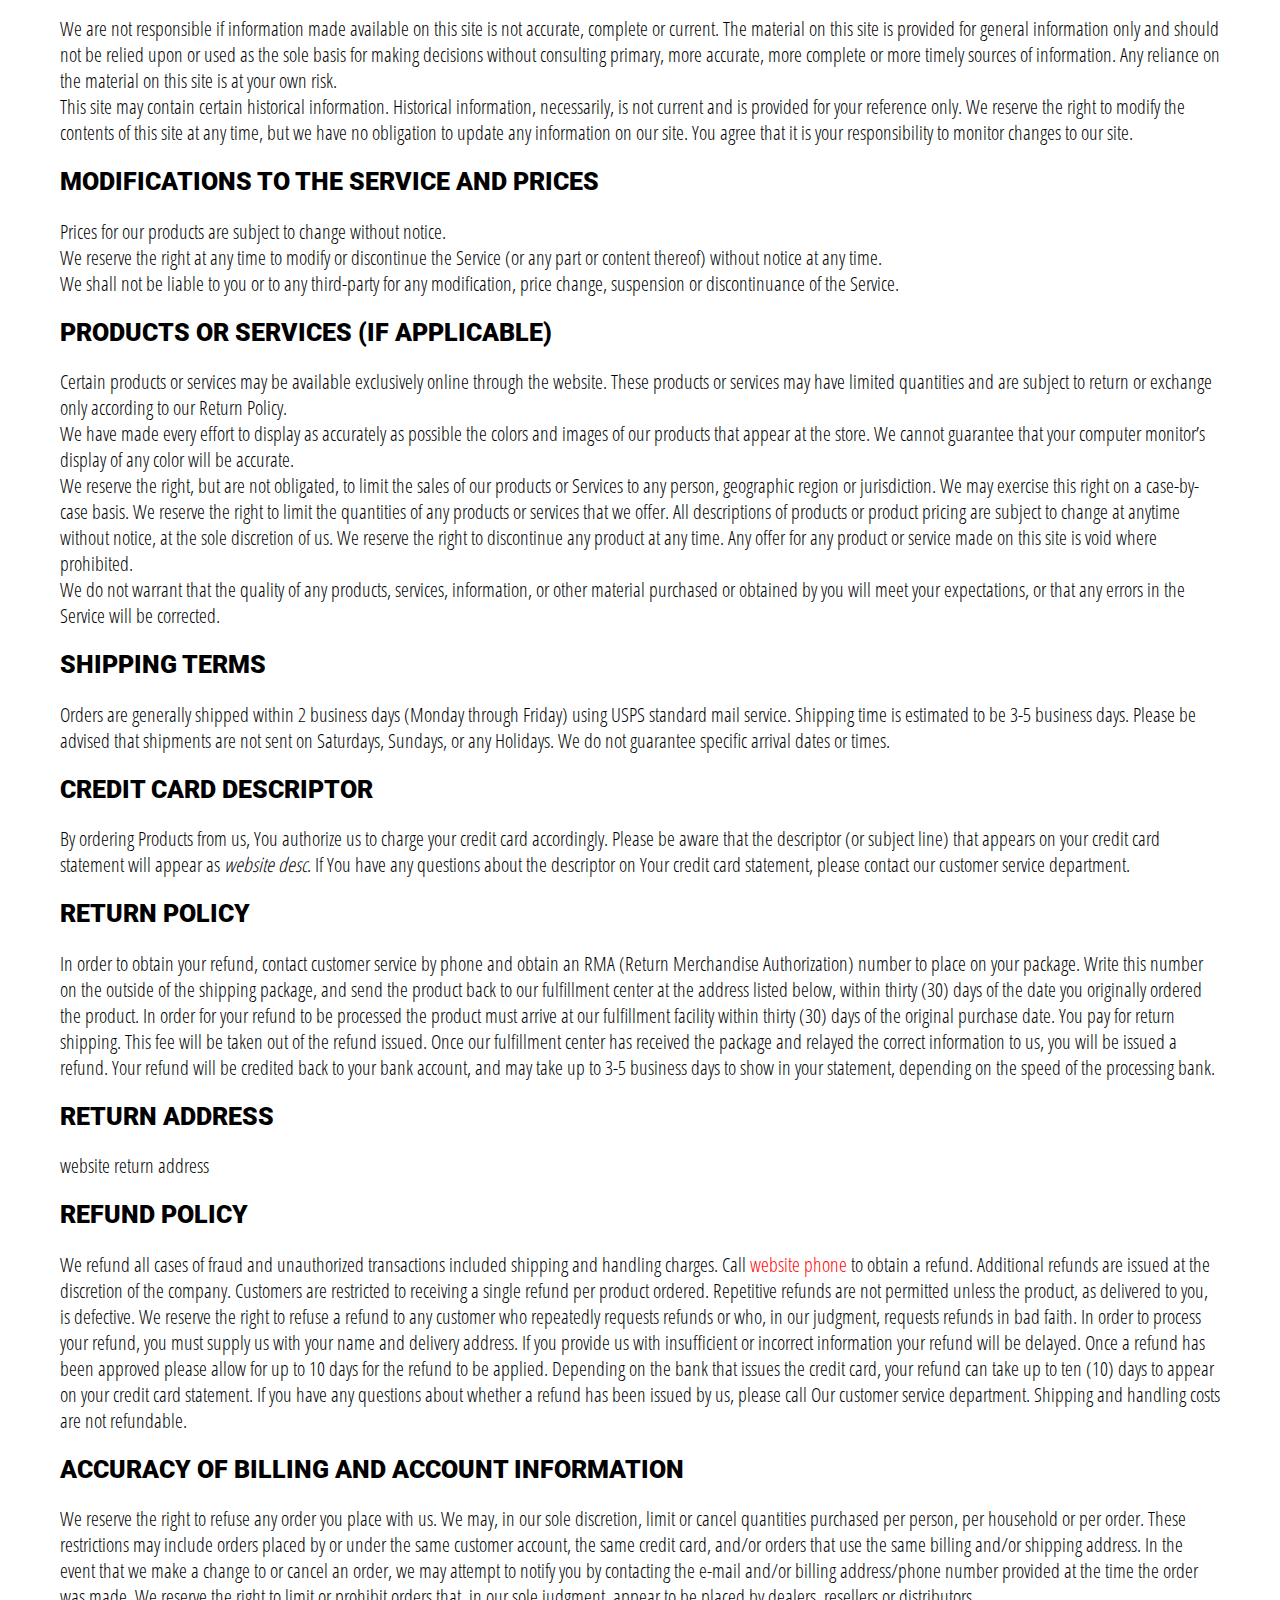
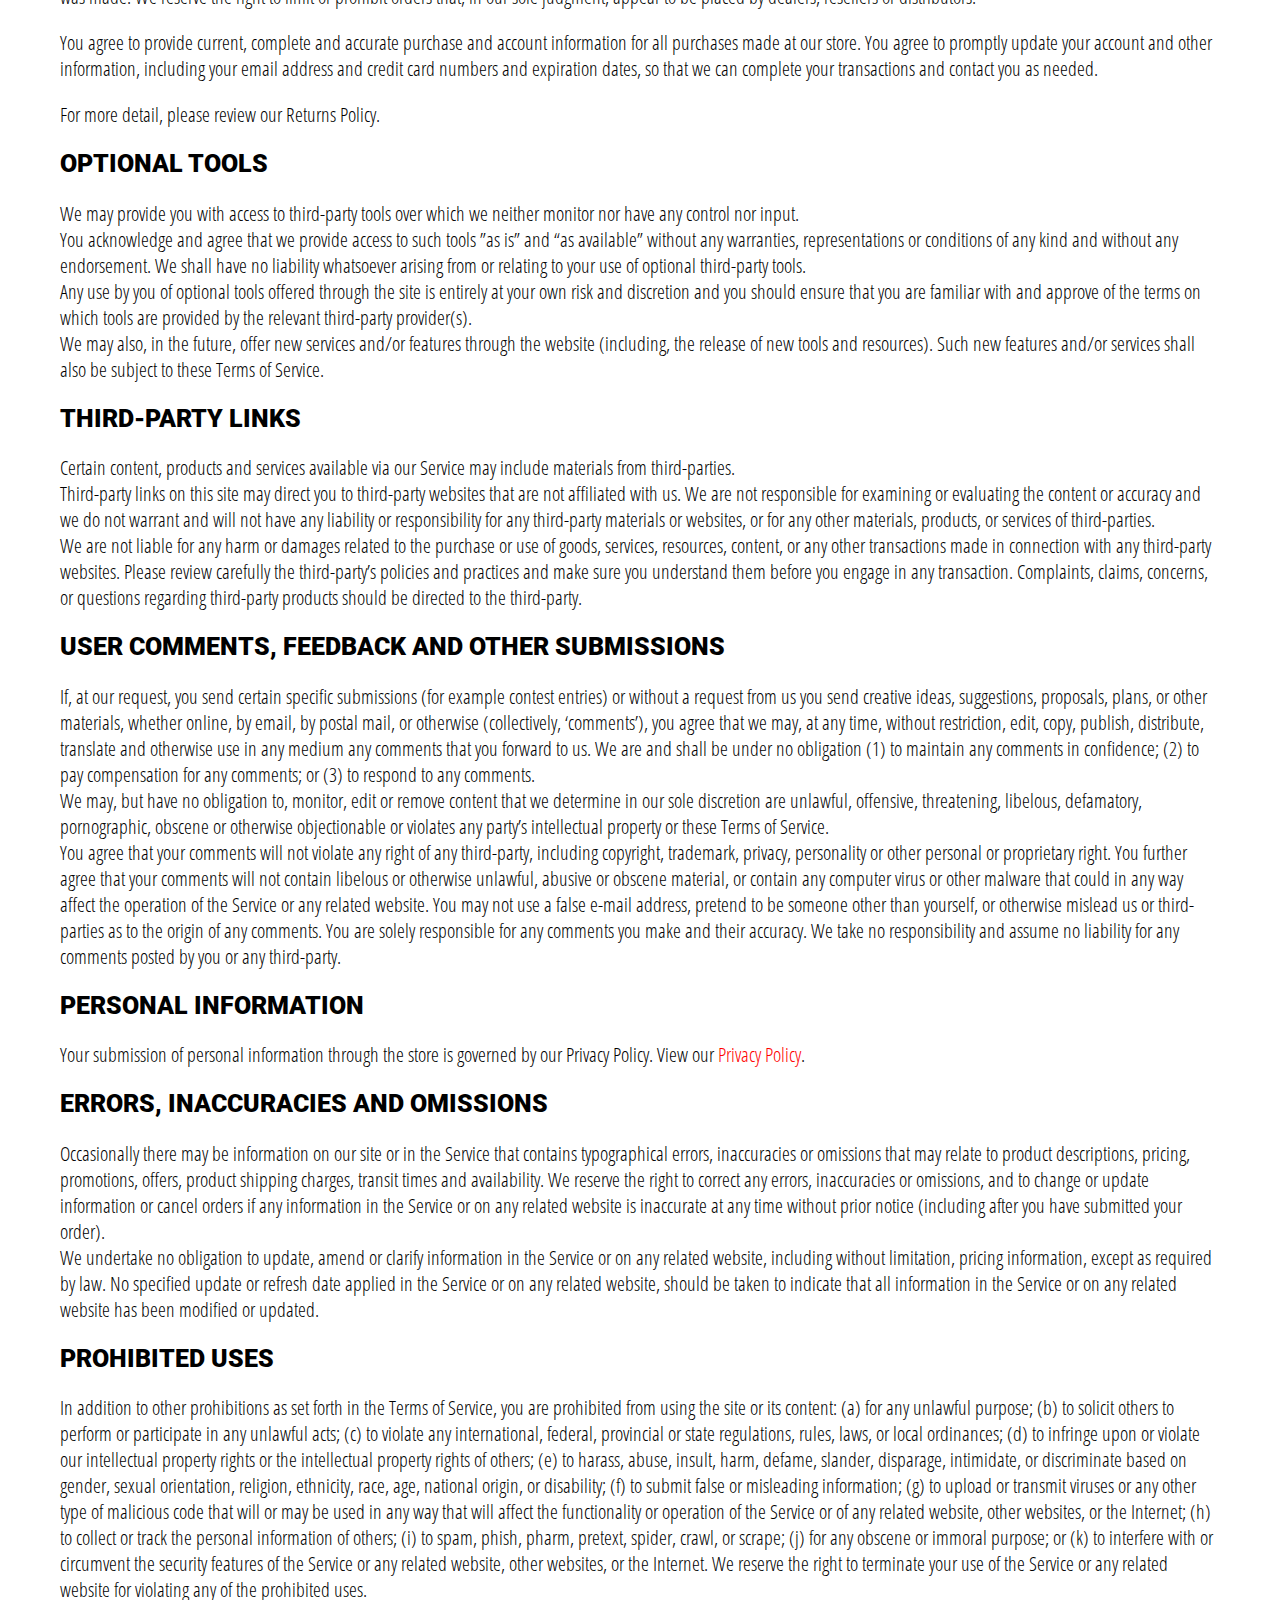
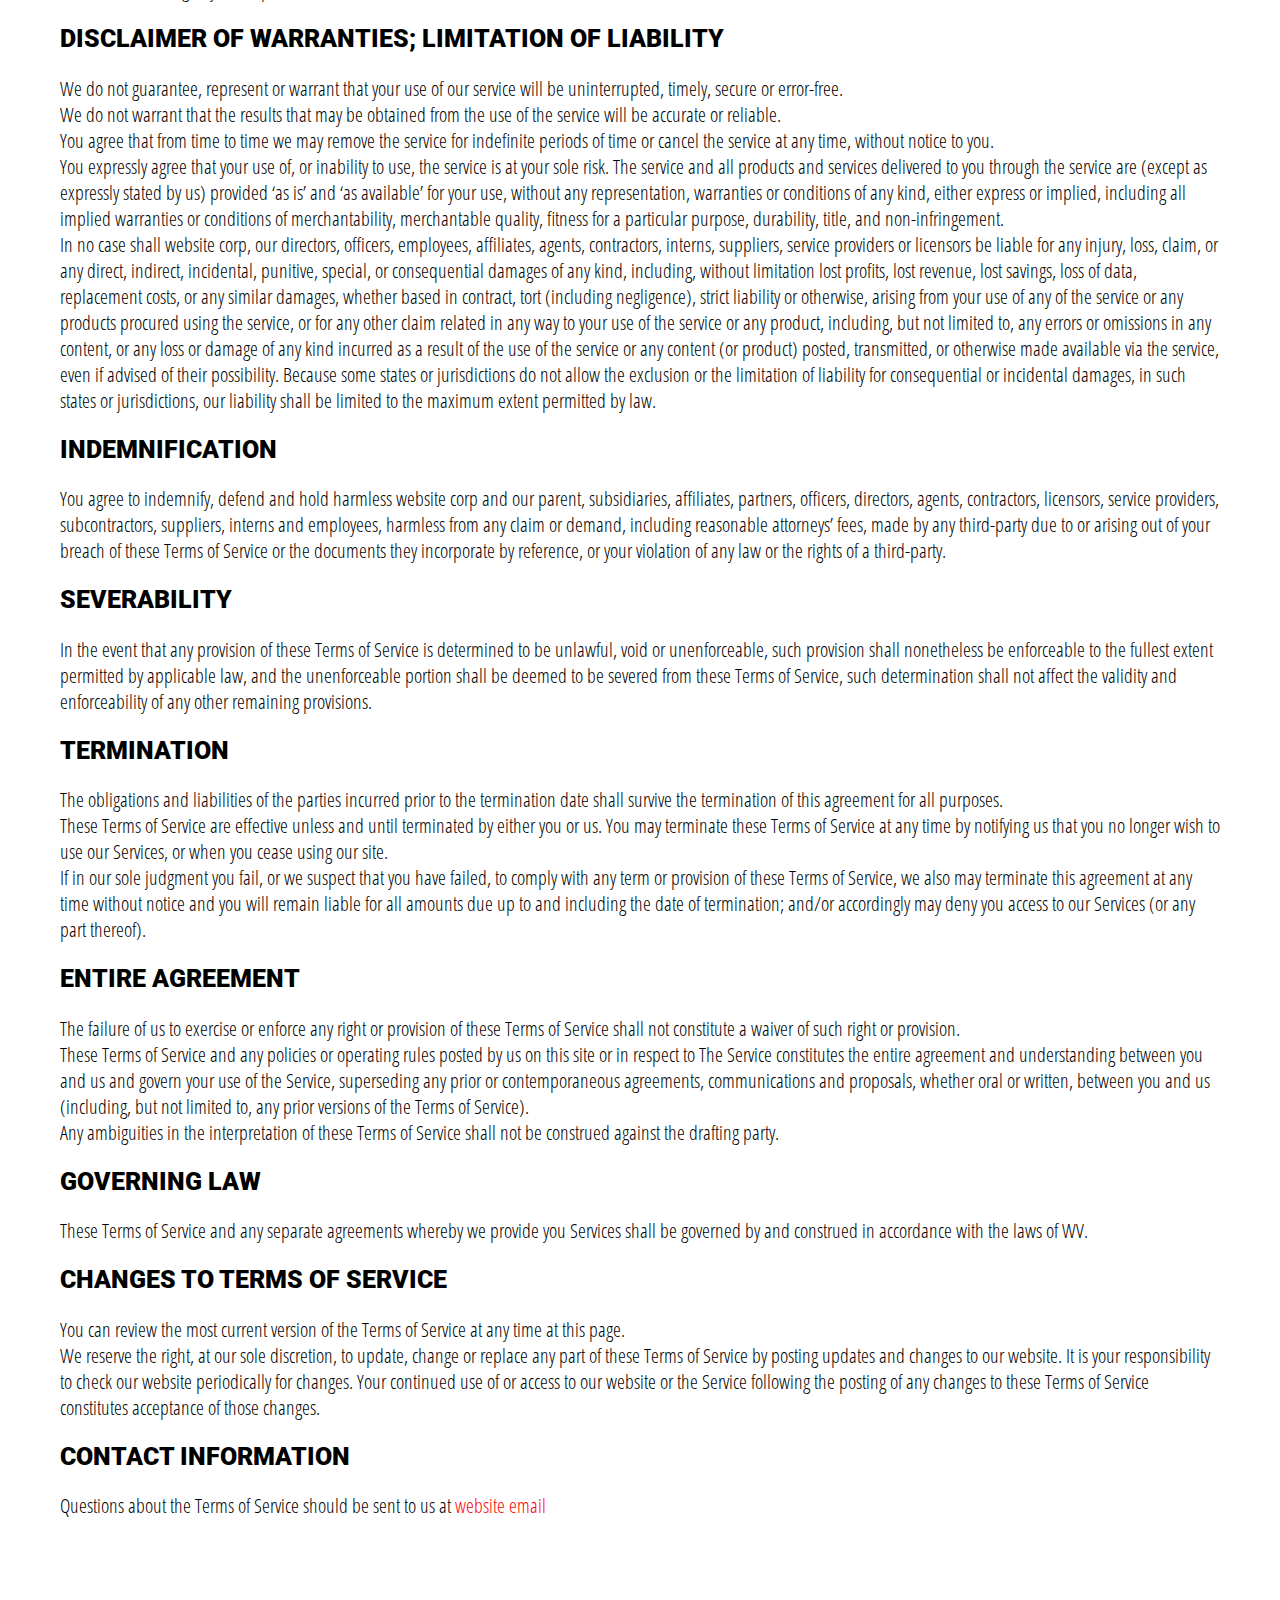
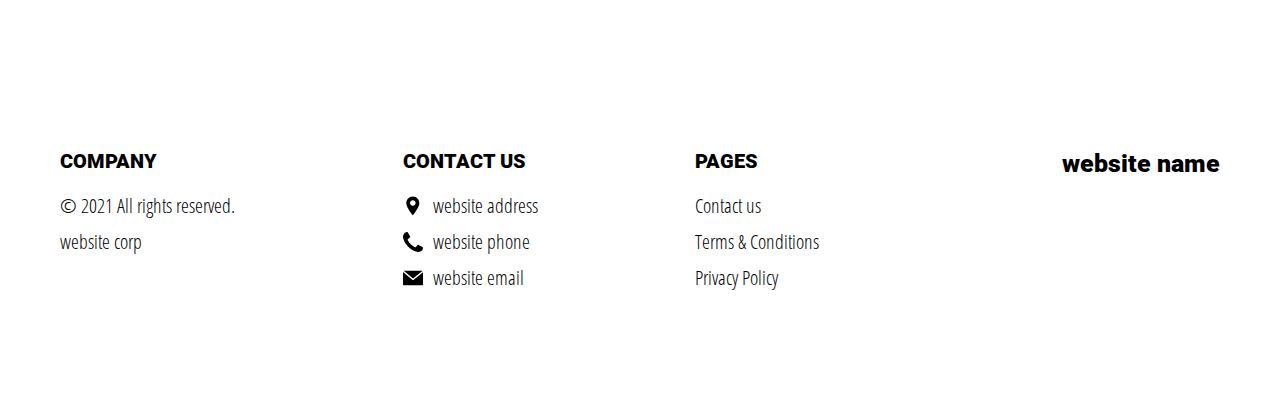
<file: terms.html>
<!DOCTYPE html>
<html lang="en">
  <head>
    <meta charset="UTF-8" />
    <meta http-equiv="X-UA-Compatible" content="IE=edge" />
    <meta name="viewport" content="width=device-width, initial-scale=1.0" />
    <link rel="stylesheet" href="./css/style.css" />
    <title></title>
  </head>

  <body>
   
    <div class="header__wrapper">
      <header class="header">
        <a href="./index.html" class="logo js_website-name"></a>
        <button class="menu__btn js_menu__btn">
          <span></span>
        </button>
        <div class="menu js_menu">
          <nav class="nav">
            <ul class="nav__list">
              <li class="nav__item">
                <a href="./index.html" class="nav__link">Home</a>
              </li>
              <li class="nav__item">
                <a href="./contact.html" class="nav__link">Contact us</a>
              </li>
              <li class="nav__item">
                <a href="./terms.html" class="nav__link">Terms & Conditions</a>
                
              </li>
              <li class="nav__item">
                <a href="./policy.html" class="nav__link">Privacy Policy</a>
              </li>
            </ul>
          </nav>
        </div>
      </header>
    </div>
  
       <main class="main">
        <div class="text-section__wrapper">
     
          <section class="text-section">
            <div class="container">
              <h1 class="sub-title">Terms & Conditions</h1>
            <p class="text mb-0">
              <span class="bold">Shipping Prices</span>
            </p>
            <p class="text terms__text-sm-mb">
              <span class="bold js_website-add"></span>
              - $5.95
            </p>
            <p class="text mb-0">
              <span class="bold">Product Prices</span>
            </p>
            <p class="text mb-0">
              <span class="bold">1x smart watches</span> - $19.99
        
            </p>
            <p class="text mb-0">
              <span class="bold">2x smart watches</span> - $24.99
        
            </p>
            <p class="text mb-0">
              <span class="bold">3x smart watches</span> - $35.32
        
            </p>
            <p class="text mb-0">
              <span class="bold">4x smart watches</span> - $39.99
        
            </p>
            <p class="text mb-0">
              <span class="bold">5x smart watches</span> - $43.98
        
            </p>
            <p class="text mb-0">
              <span class="bold">6x smart watches</span> - $49.95
        
            </p>
            <p class="text mb-0">
              <span class="bold">7x smart watches</span> - $69.99
        
            </p>
            <p class="text mb-0">
              <span class="bold">8x smart watches</span> - $79.99
        
            </p>
            <p class="text mb-0">
              <span class="bold">9x smart watches</span> - $84.41
        
            </p>
            <p class="text mb-0">
              <span class="bold">10x smart watches</span> - $89.99
        
            </p>
            <p class="text mb-0">
              <span class="bold">11x smart watches</span> - $109.00
          
            </p>
            <p class="text terms__text-sm-mb">
              <span class="bold">12x smart watches</span> - $119.00
          
            </p>
  
            <p class="text terms__text--mb">
              You will see a charge from <span class="js_website-desc"></span> on your bank
              statement. Our Customer Service department reserves the right to
              offer promo codes for varied price points.
            </p>
            <p class="text bold">Member User Agreement</p>
            <p class="text">
              By placing an order through this website, you agree to the terms and
              conditions set for the below. Please read through these terms
              carefully before placing your order and print a copy for future
              reference. Please also read our Privacy Policy regarding personal
              information provided by you, which is incorporated herein by
              reference.
            </p>
            <p class="text">
              This website is operated by <span class="js_website-corp"></span>. Throughout the
              site, the terms “we”, “us” and “our” refer to <span class="js_website-corp"></span>. <span class="js_website-corp"></span> offers this
              website, including all information, tools and services available
              from this site to you, the user, conditioned upon your acceptance of
              all terms, conditions, policies and notices stated here.
            </p>
            <p class="text bold">General Conditions</p>
            <p class="text">
              We reserve the right to refuse service to anyone for any reason at
              any time.<br />
  
              You understand that your content (not including credit card
              information), may be transferred unencrypted and involve (a)
              transmissions over various networks; and (b) changes to conform and
              adapt to technical requirements of connecting networks or devices.
              Credit card information is always encrypted during transfer over
              networks.
              <br />
  
              You agree not to reproduce, duplicate, copy, sell, resell or exploit
              any portion of the Service, use of the Service, or access to the
              Service or any contact on the website through which the service is
              provided, without express written permission by us.
              <br />
  
              The headings used in this agreement are included for convenience
              only and will not limit or otherwise affect these Terms.
            </p>
            <p class="text bold">
              Accuracy, Completeness and Timeliness of Information
            </p>
            <p class="text">
              We are not responsible if information made available on this site is
              not accurate, complete or current. The material on this site is
              provided for general information only and should not be relied upon
              or used as the sole basis for making decisions without consulting
              primary, more accurate, more complete or more timely sources of
              information. Any reliance on the material on this site is at your
              own risk.
              <br />
  
              This site may contain certain historical information. Historical
              information, necessarily, is not current and is provided for your
              reference only. We reserve the right to modify the contents of this
              site at any time, but we have no obligation to update any
              information on our site. You agree that it is your responsibility to
              monitor changes to our site.
            </p>
            <p class="text bold">
              Modifications to the Service and Prices
            </p>
            <p class="text">
              Prices for our products are subject to change without notice.<br />
              We reserve the right at any time to modify or discontinue the
              Service (or any part or content thereof) without notice at any
              time.<br />
              We shall not be liable to you or to any third-party for any
              modification, price change, suspension or discontinuance of the
              Service.
            </p>
            <p class="text bold">Products or Services (If Applicable)</p>
            <p class="text">
              Certain products or services may be available exclusively online
              through the website. These products or services may have limited
              quantities and are subject to return or exchange only according to
              our Return Policy.<br />
              We have made every effort to display as accurately as possible the
              colors and images of our products that appear at the store. We
              cannot guarantee that your computer monitor’s display of any color
              will be accurate.<br />
              We reserve the right, but are not obligated, to limit the sales of
              our products or Services to any person, geographic region or
              jurisdiction. We may exercise this right on a case-by-case basis. We
              reserve the right to limit the quantities of any products or
              services that we offer. All descriptions of products or product
              pricing are subject to change at anytime without notice, at the sole
              discretion of us. We reserve the right to discontinue any product at
              any time. Any offer for any product or service made on this site is
              void where prohibited.<br />
              We do not warrant that the quality of any products, services,
              information, or other material purchased or obtained by you will
              meet your expectations, or that any errors in the Service will be
              corrected.
            </p>
            <p class="text bold">Shipping Terms</p>
            <p class="text">
              Orders are generally shipped within 2 business days (Monday through
              Friday) using USPS standard mail service. Shipping time is estimated
              to be 3-5 business days. Please be advised that shipments are not
              sent on Saturdays, Sundays, or any Holidays. We
              do not guarantee specific arrival dates or times.
            </p>
            <p class="text bold">Credit Card Descriptor</p>
            <p class="text">
              By ordering Products from us, You authorize us to charge your credit
              card accordingly. Please be aware that the descriptor (or subject
              line) that appears on your credit card statement will appear as
              <i class="js_website-desc"></i>. If You have any questions about the
              descriptor on Your credit card statement, please contact our
              customer service department.
            </p>
            <p class="text bold">Return Policy</p>
            <p class="text">
              In order to obtain your refund, contact customer service by phone
              and obtain an RMA (Return Merchandise Authorization) number to place
              on your package. Write this number on the outside of the shipping
              package, and send the product back to our fulfillment center at the
              address listed below, within thirty (30) days of the date you
              originally ordered the product. In order for your refund to be
              processed the product must arrive at our fulfillment facility within
              thirty (30) days of the original purchase date. You pay for return
              shipping. This fee will be taken out of the refund issued. Once our
              fulfillment center has received the package and relayed the correct
              information to us, you will be issued a refund. Your refund will be
              credited back to your bank account, and may take up to 3-5 business
              days to show in your statement, depending on the speed of the
              processing bank.
            </p>
            <p class="text bold">Return Address</p>
            <p class="text js_website-return-address"></p>
            <p class="text bold">Refund Policy</p>
            <p class="text">
              We refund all cases of fraud and unauthorized transactions included
              shipping and handling charges. Call <a href="" class="link js_website-phone"></a> to obtain a refund.
              Additional refunds are issued at the discretion of the company.
              Customers are restricted to receiving a single refund per product
              ordered. Repetitive refunds are not permitted unless the product, as
              delivered to you, is defective. We reserve the right to refuse a
              refund to any customer who repeatedly requests refunds or who, in
              our judgment, requests refunds in bad faith. In order to process
              your refund, you must supply us with your name and delivery address.
              If you provide us with insufficient or incorrect information your
              refund will be delayed. Once a refund has been approved please allow
              for up to 10 days for the refund to be applied. Depending on the
              bank that issues the credit card, your refund can take up to ten
              (10) days to appear on your credit card statement. If you have any
              questions about whether a refund has been issued by us, please call
              Our customer service department. Shipping and handling costs are not
              refundable.
            </p>
            <p class="text bold">
              Accuracy of Billing and Account Information
            </p>
            <p class="text">
              We reserve the right to refuse any order you place with us. We may,
              in our sole discretion, limit or cancel quantities purchased per
              person, per household or per order. These restrictions may include
              orders placed by or under the same customer account, the same credit
              card, and/or orders that use the same billing and/or shipping
              address. In the event that we make a change to or cancel an order,
              we may attempt to notify you by contacting the e-mail and/or billing
              address/phone number provided at the time the order was made. We
              reserve the right to limit or prohibit orders that, in our sole
              judgment, appear to be placed by dealers, resellers or distributors.
            </p>
            <p class="text">
              You agree to provide current, complete and accurate purchase and
              account information for all purchases made at our store. You agree
              to promptly update your account and other information, including
              your email address and credit card numbers and expiration dates, so
              that we can complete your transactions and contact you as needed.
            </p>
            <p class="text">For more detail, please review our Returns Policy.</p>
            <p class="text bold">Optional Tools</p>
            <p class="text">
              We may provide you with access to third-party tools over which we
              neither monitor nor have any control nor input.<br />
              You acknowledge and agree that we provide access to such tools ”as
              is” and “as available” without any warranties, representations or
              conditions of any kind and without any endorsement. We shall have no
              liability whatsoever arising from or relating to your use of
              optional third-party tools.<br />
              Any use by you of optional tools offered through the site is
              entirely at your own risk and discretion and you should ensure that
              you are familiar with and approve of the terms on which tools are
              provided by the relevant third-party provider(s).<br />
              We may also, in the future, offer new services and/or features
              through the website (including, the release of new tools and
              resources). Such new features and/or services shall also be subject
              to these Terms of Service.
            </p>
            <p class="text bold">Third-party Links</p>
            <p class="text">
              Certain content, products and services available via our Service may
              include materials from third-parties.<br />
              Third-party links on this site may direct you to third-party
              websites that are not affiliated with us. We are not responsible for
              examining or evaluating the content or accuracy and we do not
              warrant and will not have any liability or responsibility for any
              third-party materials or websites, or for any other materials,
              products, or services of third-parties.<br />
              We are not liable for any harm or damages related to the purchase or
              use of goods, services, resources, content, or any other
              transactions made in connection with any third-party websites.
              Please review carefully the third-party’s policies and practices and
              make sure you understand them before you engage in any transaction.
              Complaints, claims, concerns, or questions regarding third-party
              products should be directed to the third-party.
            </p>
            <p class="text bold">
              User Comments, Feedback and Other Submissions
            </p>
            <p class="text">
              If, at our request, you send certain specific submissions (for
              example contest entries) or without a request from us you send
              creative ideas, suggestions, proposals, plans, or other materials,
              whether online, by email, by postal mail, or otherwise
              (collectively, ‘comments’), you agree that we may, at any time,
              without restriction, edit, copy, publish, distribute, translate and
              otherwise use in any medium any comments that you forward to us. We
              are and shall be under no obligation (1) to maintain any comments in
              confidence; (2) to pay compensation for any comments; or (3) to
              respond to any comments.<br />
              We may, but have no obligation to, monitor, edit or remove content
              that we determine in our sole discretion are unlawful, offensive,
              threatening, libelous, defamatory, pornographic, obscene or
              otherwise objectionable or violates any party’s intellectual
              property or these Terms of Service.<br />
              You agree that your comments will not violate any right of any
              third-party, including copyright, trademark, privacy, personality or
              other personal or proprietary right. You further agree that your
              comments will not contain libelous or otherwise unlawful, abusive or
              obscene material, or contain any computer virus or other malware
              that could in any way affect the operation of the Service or any
              related website. You may not use a false e-mail address, pretend to
              be someone other than yourself, or otherwise mislead us or
              third-parties as to the origin of any comments. You are solely
              responsible for any comments you make and their accuracy. We take no
              responsibility and assume no liability for any comments posted by
              you or any third-party.
            </p>
            <p class="text bold">Personal Information</p>
            <p class="text">
              Your submission of personal information through the store is
              governed by our Privacy Policy. View our <a href="./privacy.html" class="link">Privacy Policy</a>.
            </p>
            <p class="text bold">Errors, Inaccuracies and Omissions</p>
            <p class="text">
              Occasionally there may be information on our site or in the Service
              that contains typographical errors, inaccuracies or omissions that
              may relate to product descriptions, pricing, promotions, offers,
              product shipping charges, transit times and availability. We reserve
              the right to correct any errors, inaccuracies or omissions, and to
              change or update information or cancel orders if any information in
              the Service or on any related website is inaccurate at any time
              without prior notice (including after you have submitted your
              order).<br />
              We undertake no obligation to update, amend or clarify information
              in the Service or on any related website, including without
              limitation, pricing information, except as required by law. No
              specified update or refresh date applied in the Service or on any
              related website, should be taken to indicate that all information in
              the Service or on any related website has been modified or updated.
            </p>
            <p class="text bold">Prohibited Uses</p>
            <p class="text">
              In addition to other prohibitions as set forth in the Terms of
              Service, you are prohibited from using the site or its content: (a)
              for any unlawful purpose; (b) to solicit others to perform or
              participate in any unlawful acts; (c) to violate any international,
              federal, provincial or state regulations, rules, laws, or local
              ordinances; (d) to infringe upon or violate our intellectual
              property rights or the intellectual property rights of others; (e)
              to harass, abuse, insult, harm, defame, slander, disparage,
              intimidate, or discriminate based on gender, sexual orientation,
              religion, ethnicity, race, age, national origin, or disability; (f)
              to submit false or misleading information; (g) to upload or transmit
              viruses or any other type of malicious code that will or may be used
              in any way that will affect the functionality or operation of the
              Service or of any related website, other websites, or the Internet;
              (h) to collect or track the personal information of others; (i) to
              spam, phish, pharm, pretext, spider, crawl, or scrape; (j) for any
              obscene or immoral purpose; or (k) to interfere with or circumvent
              the security features of the Service or any related website, other
              websites, or the Internet. We reserve the right to terminate your
              use of the Service or any related website for violating any of the
              prohibited uses.
            </p>
            <p class="text bold">
              Disclaimer of Warranties; Limitation of Liability
            </p>
            <p class="text">
              We do not guarantee, represent or warrant that your use of our
              service will be uninterrupted, timely, secure or error-free.<br />
              We do not warrant that the results that may be obtained from the use
              of the service will be accurate or reliable.<br />
              You agree that from time to time we may remove the service for
              indefinite periods of time or cancel the service at any time,
              without notice to you.<br />
              You expressly agree that your use of, or inability to use, the
              service is at your sole risk. The service and all products and
              services delivered to you through the service are (except as
              expressly stated by us) provided ‘as is’ and ‘as available’ for your
              use, without any representation, warranties or conditions of any
              kind, either express or implied, including all implied warranties or
              conditions of merchantability, merchantable quality, fitness for a
              particular purpose, durability, title, and non-infringement.<br />
              In no case shall <span class="js_website-corp"></span>, our directors, officers,
              employees, affiliates, agents, contractors, interns, suppliers,
              service providers or licensors be liable for any injury, loss,
              claim, or any direct, indirect, incidental, punitive, special, or
              consequential damages of any kind, including, without limitation
              lost profits, lost revenue, lost savings, loss of data, replacement
              costs, or any similar damages, whether based in contract, tort
              (including negligence), strict liability or otherwise, arising from
              your use of any of the service or any products procured using the
              service, or for any other claim related in any way to your use of
              the service or any product, including, but not limited to, any
              errors or omissions in any content, or any loss or damage of any
              kind incurred as a result of the use of the service or any content
              (or product) posted, transmitted, or otherwise made available via
              the service, even if advised of their possibility. Because some
              states or jurisdictions do not allow the exclusion or the limitation
              of liability for consequential or incidental damages, in such states
              or jurisdictions, our liability shall be limited to the maximum
              extent permitted by law.
            </p>
            <p class="text bold">Indemnification</p>
            <p class="text">
              You agree to indemnify, defend and hold harmless <span class="js_website-corp"></span> and our parent, subsidiaries, affiliates, partners,
              officers, directors, agents, contractors, licensors, service
              providers, subcontractors, suppliers, interns and employees,
              harmless from any claim or demand, including reasonable attorneys’
              fees, made by any third-party due to or arising out of your breach
              of these Terms of Service or the documents they incorporate by
              reference, or your violation of any law or the rights of a
              third-party.
            </p>
            <p class="text bold">Severability</p>
            <p class="text">
              In the event that any provision of these Terms of Service is
              determined to be unlawful, void or unenforceable, such provision
              shall nonetheless be enforceable to the fullest extent permitted by
              applicable law, and the unenforceable portion shall be deemed to be
              severed from these Terms of Service, such determination shall not
              affect the validity and enforceability of any other remaining
              provisions.
            </p>
            <p class="text bold">Termination</p>
            <p class="text">
              The obligations and liabilities of the parties incurred prior to the
              termination date shall survive the termination of this agreement for
              all purposes.<br />
              These Terms of Service are effective unless and until terminated by
              either you or us. You may terminate these Terms of Service at any
              time by notifying us that you no longer wish to use our Services, or
              when you cease using our site.<br />
              If in our sole judgment you fail, or we suspect that you have
              failed, to comply with any term or provision of these Terms of
              Service, we also may terminate this agreement at any time without
              notice and you will remain liable for all amounts due up to and
              including the date of termination; and/or accordingly may deny you
              access to our Services (or any part thereof).
            </p>
            <p class="text bold">Entire Agreement</p>
            <p class="text">
              The failure of us to exercise or enforce any right or provision of
              these Terms of Service shall not constitute a waiver of such right
              or provision.<br />
              These Terms of Service and any policies or operating rules posted by
              us on this site or in respect to The Service constitutes the entire
              agreement and understanding between you and us and govern your use
              of the Service, superseding any prior or contemporaneous agreements,
              communications and proposals, whether oral or written, between you
              and us (including, but not limited to, any prior versions of the
              Terms of Service).<br />
              Any ambiguities in the interpretation of these Terms of Service
              shall not be construed against the drafting party.
            </p>
            <p class="text bold">Governing Law</p>
            <p class="text">
              These Terms of Service and any separate agreements whereby we
              provide you Services shall be governed by and construed in
              accordance with the laws of WV.
            </p>
            <p class="text bold">Changes to Terms of Service</p>
            <p class="text">
              You can review the most current version of the Terms of Service at
              any time at this page.<br />
              We reserve the right, at our sole discretion, to update, change or
              replace any part of these Terms of Service by posting updates and
              changes to our website. It is your responsibility to check our
              website periodically for changes. Your continued use of or access to
              our website or the Service following the posting of any changes to
              these Terms of Service constitutes acceptance of those changes.
            </p>
            <p class="text bold">Contact Information</p>
            <p class="text">
              Questions about the Terms of Service should be sent to us at
              <a
                target="_blank"
                class="link js_website-email"
                href=""
                ></a>
            </p>
    </div>
          </section>
        </div>
       </main>
    

     


      <div class="footer__wrapper">
        <div class="container">
          <footer class="footer">
            <ul class="footer__list">
              <li class="footer__item">
                <ul class="footer__sublist">
                  <li class="footer__subitem">
                    <h4 class="footer__title">Company</h4>
                  </li>
                  <li class="footer__subitem">
                    <p class="text footer__text">
                      © 2021 All rights reserved.
                    </p>
                  </li>
                  <li class="footer__subitem">
                    <p class="text footer__text js_website-corp"></p>
                  </li>
                </ul>
              </li>
              <li class="footer__item">
                <ul class="footer__sublist">
                  <li class="footer__subitem">
                    <h4 class="footer__title">Contact us</h4>
                  </li>
                  <li class="footer__subitem footer__icon-box">
                    
                      <img src="./img/placeholder.svg" alt="" class="footer__icon" />
                      <span class="text footer__text  js_website-address"></span>
                  </li>
                  <li class="footer__subitem footer__icon-box">
                    
                      <img src="./img/telephone.svg" alt="" class="footer__icon" />
                      <a href="" class="text footer__link js_website-phone"></a>
                  </li>
                  <li class="footer__subitem footer__icon-box">
                    
                      <img src="./img/email.svg" alt="" class="footer__icon" />
                      <a href="" class="text footer__link js_website-email"></a>
                  </li>
                </ul>
              </li>
              <li class="footer__item">
                <ul class="footer__sublist">
                  <li class="footer__subitem">
                    <h4 class="footer__title">Pages</h4>
                  </li>
                  <li class="footer__subitem footer__icon-box">
                    <a href="./contact.html" class="text footer__link">Contact us</a>
                  </li>
                  <li class="footer__subitem footer__icon-box">
                    <a href="./terms.html" class="text footer__link">Terms & Conditions</a>
                  </li>
                  <li class="footer__subitem footer__icon-box">
                    <a href="./policy.html" class="text footer__link">Privacy Policy</a>
                  </li>
                </ul>
              </li>
            </ul>
            <a href="./index.html" class="footer__logo-link js_website-name"></a>
          </footer>
        </div>
      </div>
   

 
    <script src="./js/menu.js"></script>
    <script src="./js/website-data.js"></script>
  </body>
</html>
</file>
<file: css/style.css>
@import './fonts.css';
@import './vars.css';
@import './utils.css';
@import './libs/aos.css';
@import './header.css';
@import './footer.css';
@import './hero.css';
@import './about.css';
@import './info.css';
@import './contact.css';
@import './buy.css';
@import './text-section.css';
@import './bottom.css';
</file>
